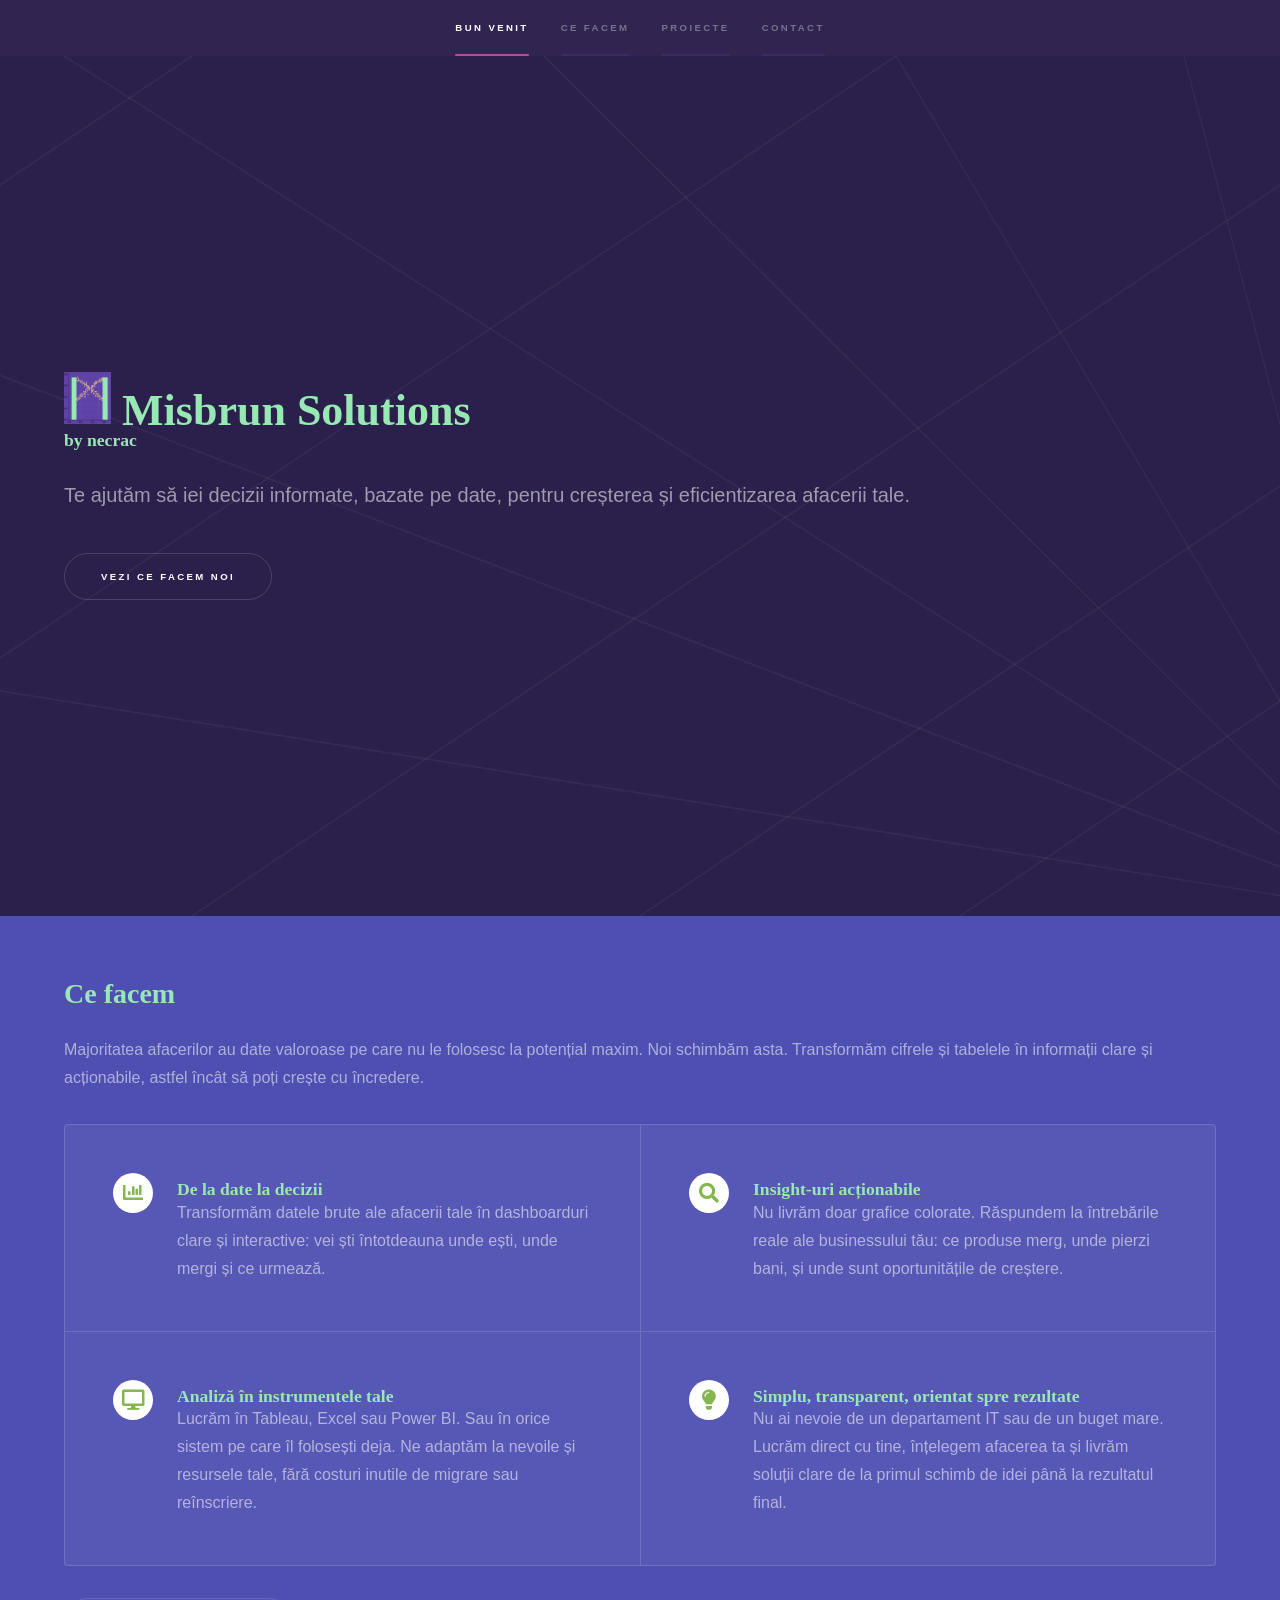
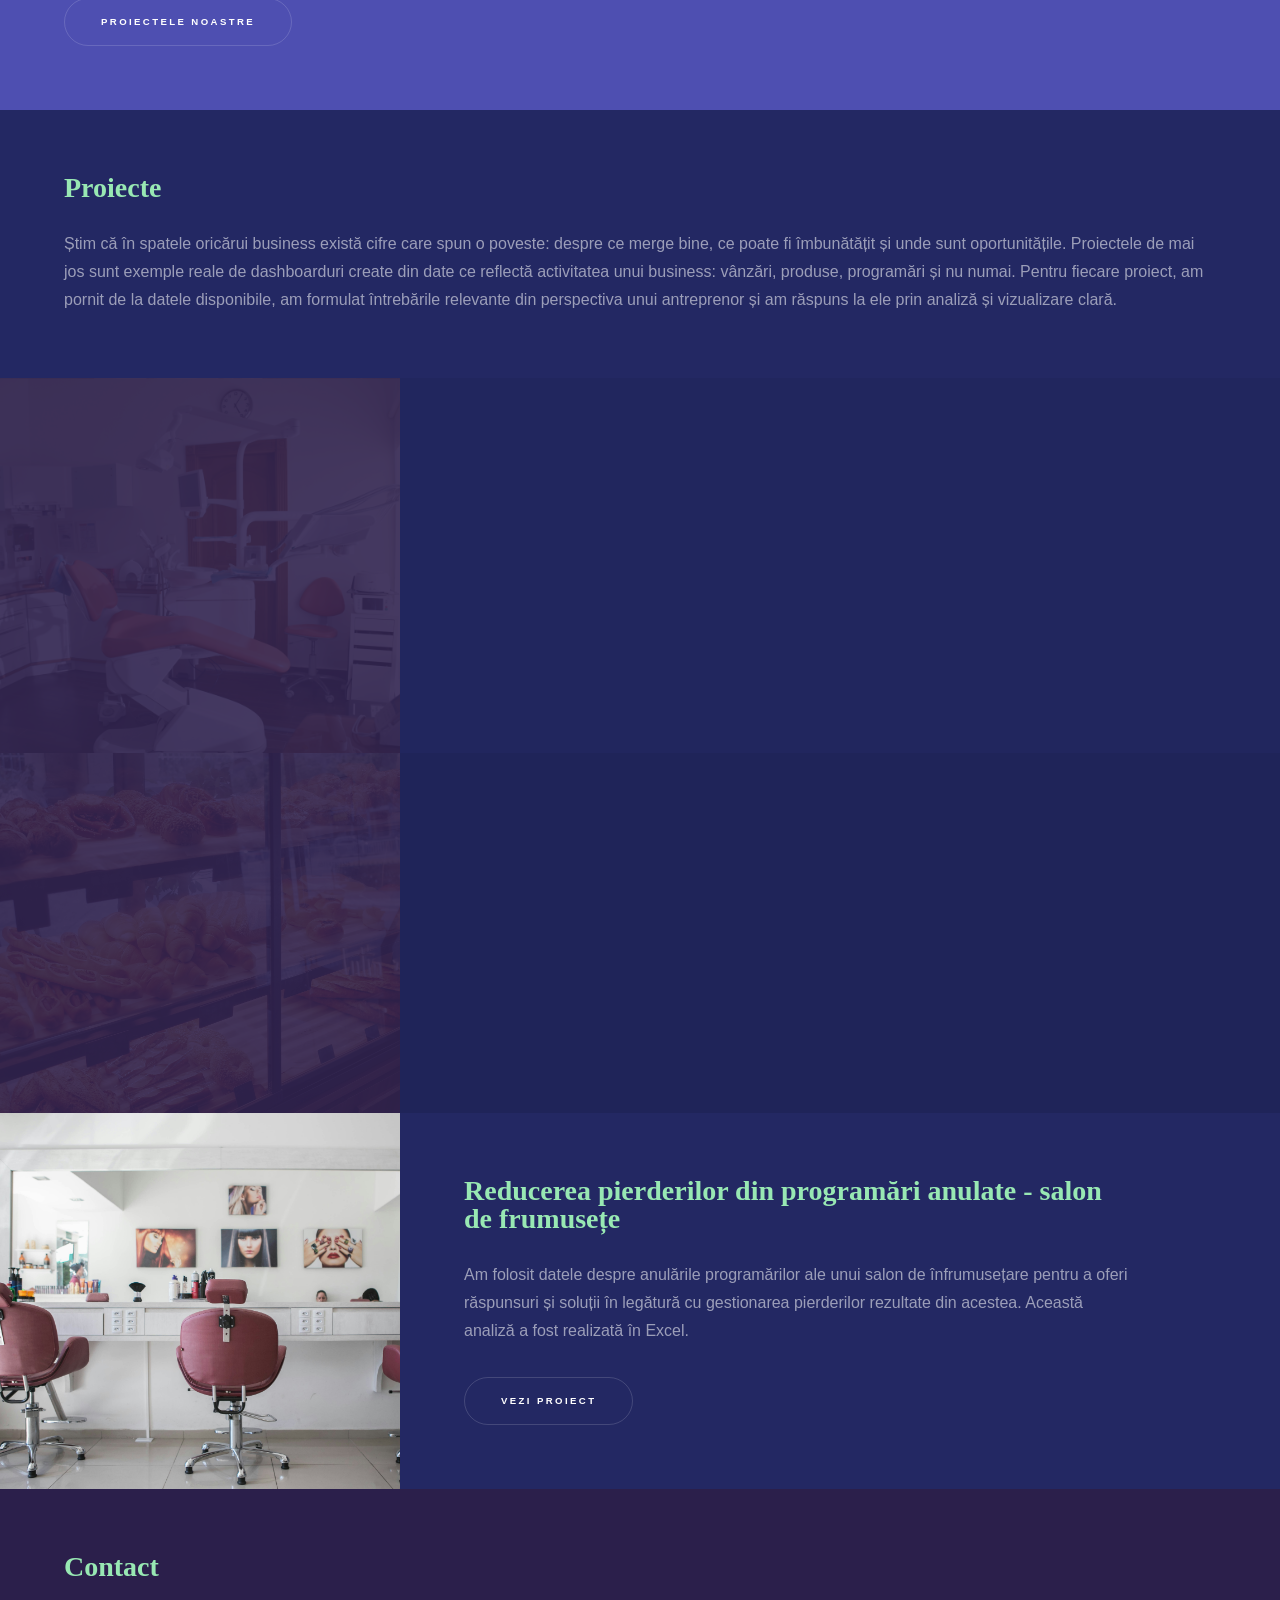
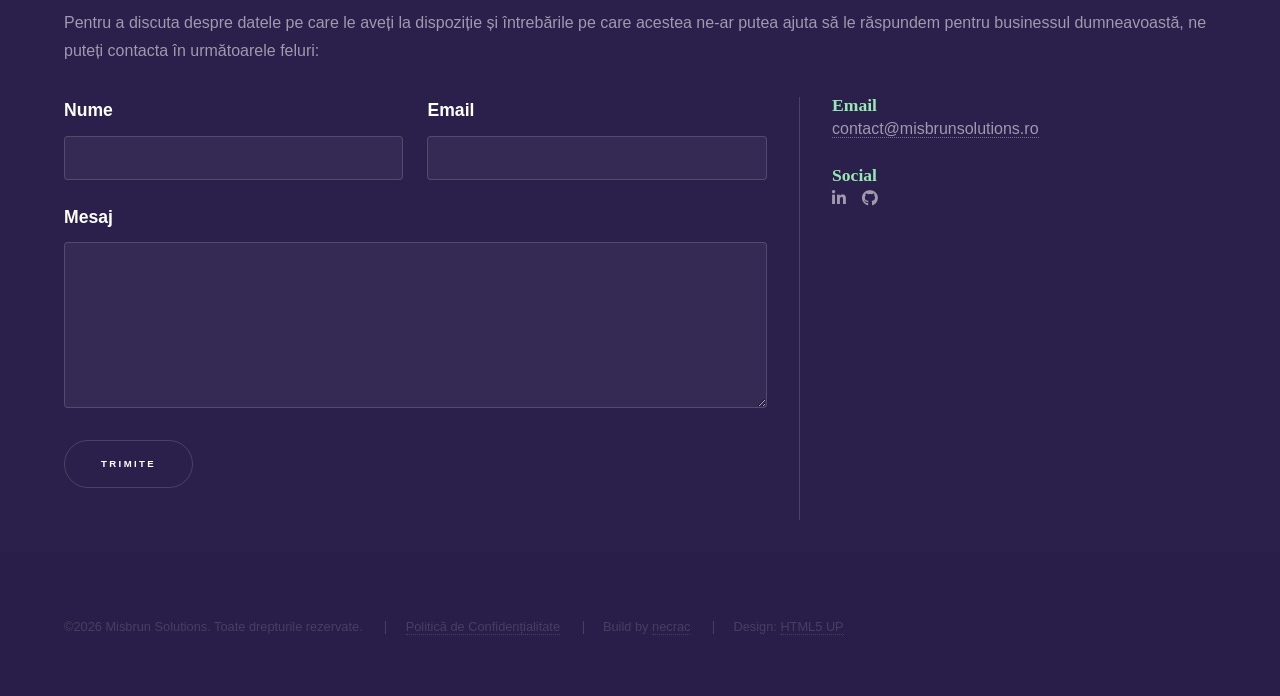
<file: index.html>
<!DOCTYPE html>
<!--
	Hyperspace by HTML5 UP
	html5up.net | @ajlkn
	Free for personal and commercial use under the CCA 3.0 license (html5up.net/license)
-->
<html>
  <head>
    <title>Misbrun Solutions</title>
    <meta charset="utf-8" />
    <meta
      name="viewport"
      content="width=device-width, initial-scale=1, user-scalable=no"
    />
    <link rel="stylesheet" href="assets/css/main.css" />
    <link rel="icon" type="image/x-icon" href="favicon.ico">
    <noscript
      ><link rel="stylesheet" href="assets/css/noscript.css"
    /></noscript>
  </head>
  <body class="is-preload">
    <!-- Sidebar -->
    <section id="sidebar">
      <div class="inner">
        <nav>
          <ul>
            <li><a href="#intro">Bun venit</a></li>
            <li><a href="#one">Ce facem</a></li>
            <li><a href="#two">Proiecte</a></li>
            <li><a href="#three">Contact</a></li>
          </ul>
        </nav>
      </div>
    </section>

    <!-- Wrapper -->
    <div id="wrapper">
      <!-- Intro -->
      <section id="intro" class="wrapper style1 fullscreen fade-up">
        <div class="inner">
          <h1><img src="images/misbrun.png" 
             alt="Misbrun Solutions Logo"
             style="height: 1.2em"> Misbrun Solutions</h1> 
          <h3>by necrac</h3>
          <br />
          <p>
            Te ajutăm să iei decizii informate, bazate pe date, pentru creșterea
            și eficientizarea afacerii tale.
          </p>
          <ul class="actions">
            <li><a href="#one" class="button scrolly">Vezi ce facem noi</a></li>
          </ul>
        </div>
      </section>

      <!-- One -->

      <section id="one" class="wrapper style3 fade-up">
        <div class="inner">
          <h2>Ce facem</h2>
          <br />
          <p>
            Majoritatea afacerilor au date valoroase pe care nu le folosesc la
            potențial maxim. Noi schimbăm asta. Transformăm cifrele și tabelele
            în informații clare și acționabile, astfel încât să poți crește cu
            încredere.
          </p>
          <div class="features">
            <section>
              <span class="icon solid major fa-chart-bar"></span>
              <h3>De la date la decizii</h3>
              <p>
                Transformăm datele brute ale afacerii tale în dashboarduri clare
                și interactive: vei ști întotdeauna unde ești, unde mergi și ce
                urmează.
              </p>
            </section>
            <section>
              <span class="icon solid major fa-search"></span>
              <h3>Insight-uri acționabile</h3>
              <p>
                Nu livrăm doar grafice colorate. Răspundem la întrebările reale
                ale businessului tău: ce produse merg, unde pierzi bani, și unde
                sunt oportunitățile de creștere.
              </p>
            </section>
            <section>
              <span class="icon solid major fa-desktop"></span>
              <h3>Analiză în instrumentele tale</h3>
              <p>
                Lucrăm în Tableau, Excel sau Power BI. Sau în orice sistem pe
                care îl folosești deja. Ne adaptăm la nevoile și resursele tale,
                fără costuri inutile de migrare sau reînscriere.
              </p>
            </section>
            <section>
              <span class="icon solid major fa-lightbulb"></span>
              <h3>Simplu, transparent, orientat spre rezultate</h3>
              <p>
                Nu ai nevoie de un departament IT sau de un buget mare. Lucrăm
                direct cu tine, înțelegem afacerea ta și livrăm soluții clare de
                la primul schimb de idei până la rezultatul final.
              </p>
            </section>
          </div>
          <ul class="actions">
            <li><a href="#two" class="button scrolly">Proiectele noastre</a></li>
          </ul>
        </div>
      </section>

      <!-- Two -->
      <section id="two" class="wrapper style2 spotlights">
        <div class="inner">
          <h2>Proiecte</h2>
          <br />
          <p>
            Știm că în spatele oricărui business există cifre care spun o
            poveste: despre ce merge bine, ce poate fi îmbunătățit și unde sunt
            oportunitățile. Proiectele de mai jos sunt exemple reale de
            dashboarduri create din date ce reflectă activitatea unui business:
            vânzări, produse, programări și nu numai. Pentru fiecare proiect, am
            pornit de la datele disponibile, am formulat întrebările relevante
            din perspectiva unui antreprenor și am răspuns la ele prin analiză
            și vizualizare clară.
          </p>
        </div>
        <section>
          <a href="clinica.html" class="image"
            ><img src="images/pic01.jpg" alt="" data-position="center center"
          /></a>
          <div class="content">
            <div class="inner">
              <a href="clinica.html"
                ><h2>
                  Gestionarea programărilor și absenteismul - clinică medicală
                </h2></a
              >
              <br />
              <p>
                În acest proiect am creat un dashboard pentru o clinică medicală
                în vederea gestionării absențelor pacienților și am evaluat
                eficiența reminderelor prin SMS. Un Dashboard în Tableau a fost
                creat pentru vizualizarea și filtrarea datelor.
              </p>
              <ul class="actions">
                <li><a href="clinica.html" class="button">Vezi proiect</a></li>
              </ul>
            </div>
          </div>
        </section>
        <section>
          <a href="patiserie.html" class="image"
            ><img src="images/pic02.jpg" alt="" data-position="top center"
          /></a>
          <div class="content">
            <div class="inner">
              <a href="patiserie.html"
                ><h2>
                  Analiză pe profitul livrărilor și a produselor - patiserie
                </h2></a
              >
              <br />
              <p>
                În acest proiect am folosit datele de vânzări ale unei patiserii
                coreene în vederea analizei profitului și a popularității
                produselor lor. Un dashboard în Tableau a fost creat pentru
                vizualizare și filtrare.
              </p>
              <ul class="actions">
                <li><a href="patiserie.html" class="button">Vezi proiect</a></li>
              </ul>
            </div>
          </div>
        </section>
        <section>
          <a href="salon.html" class="image"
            ><img src="images/pic03.jpg" alt="" data-position="25% 25%"
          /></a>
          <div class="content">
            <div class="inner">
              <a href="salon.html"
                ><h2>
                  Reducerea pierderilor din programări anulate - salon de
                  frumusețe
                </h2></a
              >
              <br />
              <p>
                Am folosit datele despre anulările programărilor ale unui salon
                de înfrumusețare pentru a oferi răspunsuri și soluții în
                legătură cu gestionarea pierderilor rezultate din acestea.
                Această analiză a fost realizată în Excel.
              </p>
              <ul class="actions">
                <li><a href="salon.html" class="button">Vezi proiect</a></li>
              </ul>
            </div>
          </div>
        </section>
      </section>

      <!-- Three -->
      <section id="three" class="wrapper style1 fade-up">
        <div class="inner">
          <h2>Contact</h2>
          <br />
          <p>
            Pentru a discuta despre datele pe care le aveți la dispoziție și
            întrebările pe care acestea ne-ar putea ajuta să le răspundem pentru
            businessul dumneavoastă, ne puteți contacta în următoarele feluri:
          </p>
          <div class="split style1">
            <section>
              <form method="post" action="https://formspree.io/f/mvzvaggv">
                <div class="fields">
                  <div class="field half">
                    <label for="name">Nume</label>
                    <input type="text" name="name" id="name" />
                  </div>
                  <div class="field half">
                    <label for="email">Email</label>
                    <input type="text" name="email" id="email" />
                  </div>
                  <div class="field">
                    <label for="message">Mesaj</label>
                    <textarea name="message" id="message" rows="5"></textarea>
                  </div>
                </div>
                <ul class="actions">
                  <li>
                    <a button type="submit" class="button submit">Trimite</a>
                  </li>
                </ul>
              </form>
            </section>
            <section>
              <ul class="contact">
                <li>
                  <h3>Email</h3>
                  <a href="mailto:contact@misbrunsolutions.ro"
                    >contact@misbrunsolutions.ro</a
                  >
                </li>
                <li>
                  <h3>Social</h3>
                  <ul class="icons">
                    <li>
                      <a
                        href="https://linkedin.com/in/necrac"
                        class="icon brands fa-linkedin-in" target="_blank" rel="noopener noreferrer"
                        ><span class="label">LinkedIn</span></a
                      >
                    </li>
                    <li>
                      <a
                        href="https://github.com/necrac"
                        class="icon brands fa-github" target="_blank" rel="noopener noreferrer"
                        ><span class="label">GitHub</span></a
                      >
                    </li>
                  </ul>
                </li>
              </ul>
            </section>
          </div>
        </div>
      </section>
    </div>

    <!-- Footer -->
    <footer id="footer" class="wrapper style1-alt">
      <div class="inner">
        <ul class="menu">
          <li>&copy;2026 Misbrun Solutions. Toate drepturile rezervate.</li>
          <li><a href="privacy.html">Politică de Confidențialitate</a></li>
          <li>Build by <a href="https://linkedin.com/in/necrac" target="_blank" rel="noopener noreferrer">necrac</a></li>
          <li>Design: <a href="https://html5up.net" target="_blank" rel="noopener noreferrer">HTML5 UP</a></li>
        </ul>
      </div>
    </footer>

    <!-- Scripts -->
    <script src="assets/js/jquery.min.js"></script>
    <script src="assets/js/jquery.scrollex.min.js"></script>
    <script src="assets/js/jquery.scrolly.min.js"></script>
    <script src="assets/js/browser.min.js"></script>
    <script src="assets/js/breakpoints.min.js"></script>
    <script src="assets/js/util.js"></script>
    <script src="assets/js/main.js"></script>
  </body>
</html>
</file>
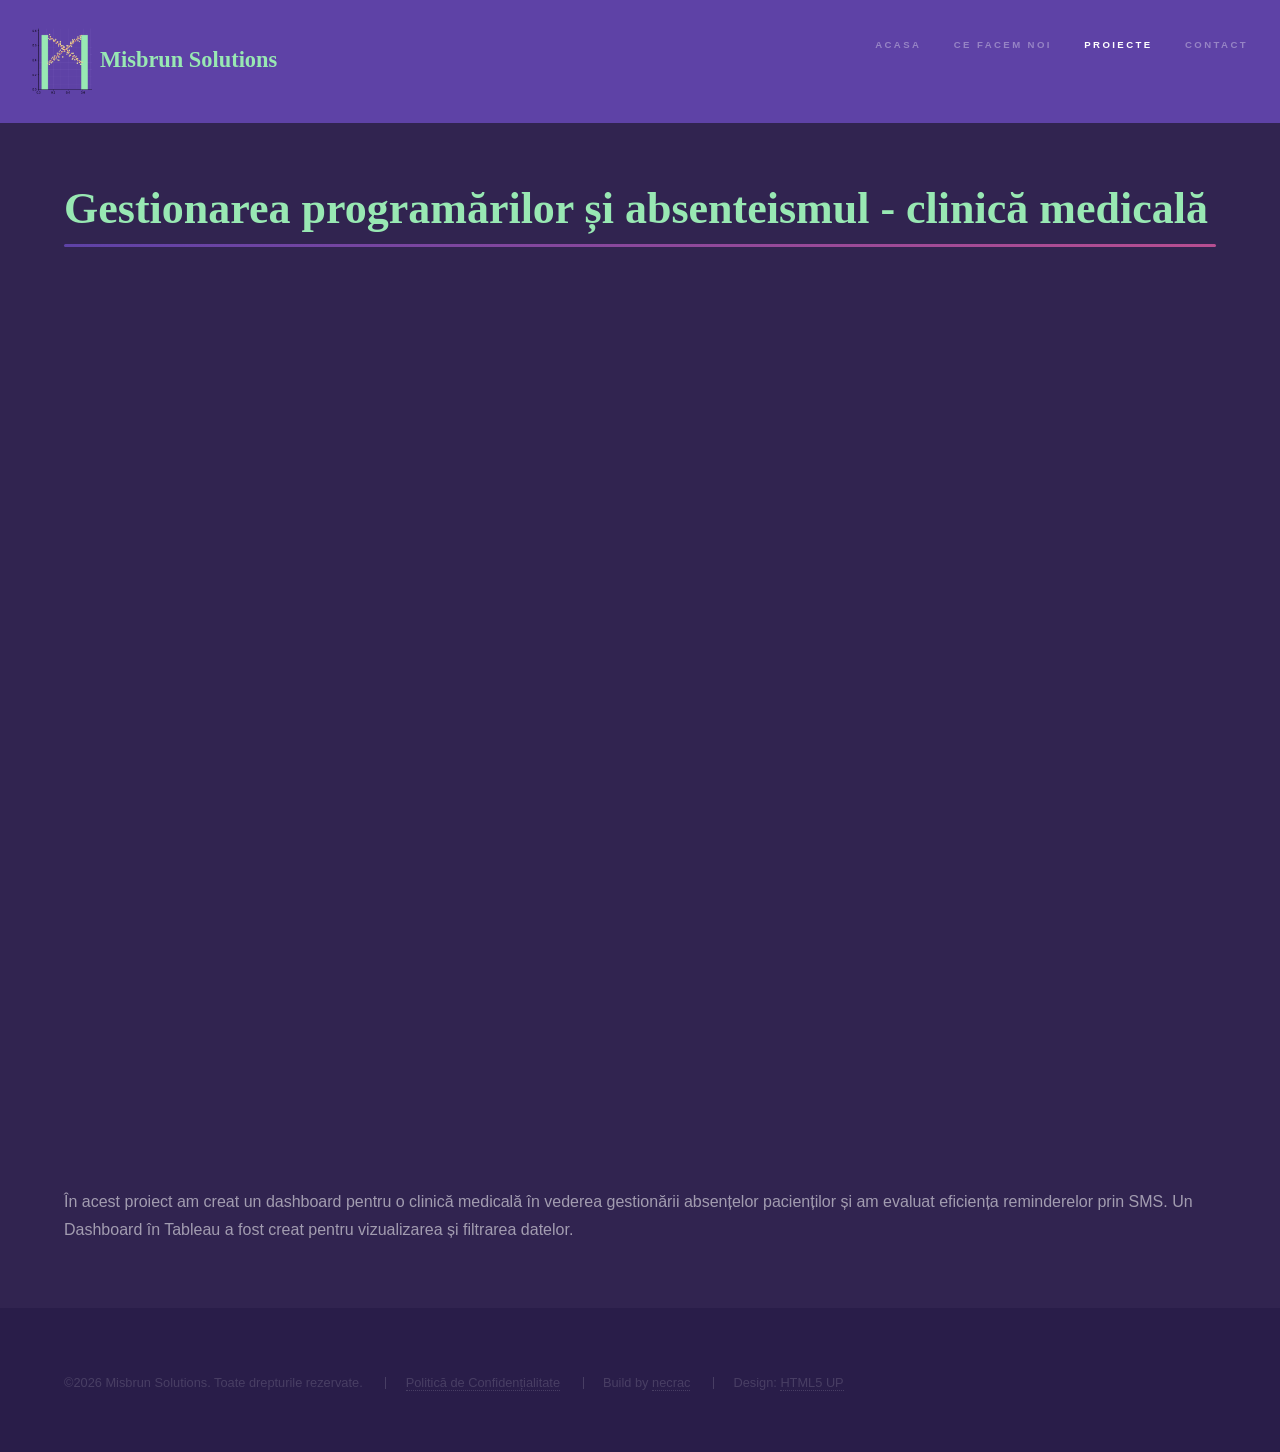
<file: clinica.html>
<!doctype html>
<!--
	Hyperspace by HTML5 UP
	html5up.net | @ajlkn
	Free for personal and commercial use under the CCA 3.0 license (html5up.net/license)
-->
<html>
  <head>
    <title>Proiect - Clinica</title>
    <meta charset="utf-8" />
    <meta
      name="viewport"
      content="width=device-width, initial-scale=1, user-scalable=no"
    />
    <link rel="stylesheet" href="assets/css/main.css" />
    <link rel="icon" type="image/x-icon" href="favicon.ico">
    <noscript
      ><link rel="stylesheet" href="assets/css/noscript.css"
    /></noscript>
  </head>
  <body class="is-preload">
    <!-- Header -->
    <header id="header">
          <a href="index.html" class="title"> <img src="images/misbrun.png" 
             alt="Misbrun Solutions Logo"
             style="height: 3em; vertical-align: middle; margin-right: 8px;">Misbrun Solutions</a>
      <nav>
        <ul>
          <li><a href="index.html">Acasa</a></li>
          <li><a href="index.html#one">Ce facem noi</a></li>
          <li><a href="index.html#two" class="active">Proiecte</a></li>
          <li><a href="index.html#three">Contact</a></li>
        </ul>
      </nav>
    </header>

    <!-- Wrapper -->
    <div id="wrapper">
      <!-- Main -->
      <section id="main" class="wrapper">
        <div class="inner">
          <h1 class="major">
            Gestionarea programărilor și absenteismul - clinică medicală
          </h1>
          <span class="image fit">
            <iframe
              width="1200"
              height="900"
              frameborder="0"
              src="https://public.tableau.com/views/ClinicaAbsent/Story1?:showVizHome=no&:embed=true&:toolbar=yes&:animate_transition=yes&:display_count=yes&:language=en-US"
              allowfullscreen
            ></iframe>
          </span>
          <p>
            În acest proiect am creat un dashboard pentru o clinică medicală în
            vederea gestionării absențelor pacienților și am evaluat eficiența
            reminderelor prin SMS. Un Dashboard în Tableau a fost creat pentru
            vizualizarea și filtrarea datelor.
          </p>
        </div>
      </section>
    </div>

    <!-- Footer -->
    <footer id="footer" class="wrapper style1-alt">
      <div class="inner">
        <ul class="menu">
          <li>&copy;2026 Misbrun Solutions. Toate drepturile rezervate.</li>
          <li><a href="privacy.html">Politică de Confidențialitate</a></li>
          <li>Build by <a href="https://linkedin.com/in/necrac" target="_blank" rel="noopener noreferrer">necrac</a></li>
          <li>Design: <a href="https://html5up.net" target="_blank" rel="noopener noreferrer">HTML5 UP</a></li>
        </ul>
      </div>
    </footer>

    <!-- Scripts -->
    <script src="assets/js/jquery.min.js"></script>
    <script src="assets/js/jquery.scrollex.min.js"></script>
    <script src="assets/js/jquery.scrolly.min.js"></script>
    <script src="assets/js/browser.min.js"></script>
    <script src="assets/js/breakpoints.min.js"></script>
    <script src="assets/js/util.js"></script>
    <script src="assets/js/main.js"></script>
  </body>
</html>
</file>
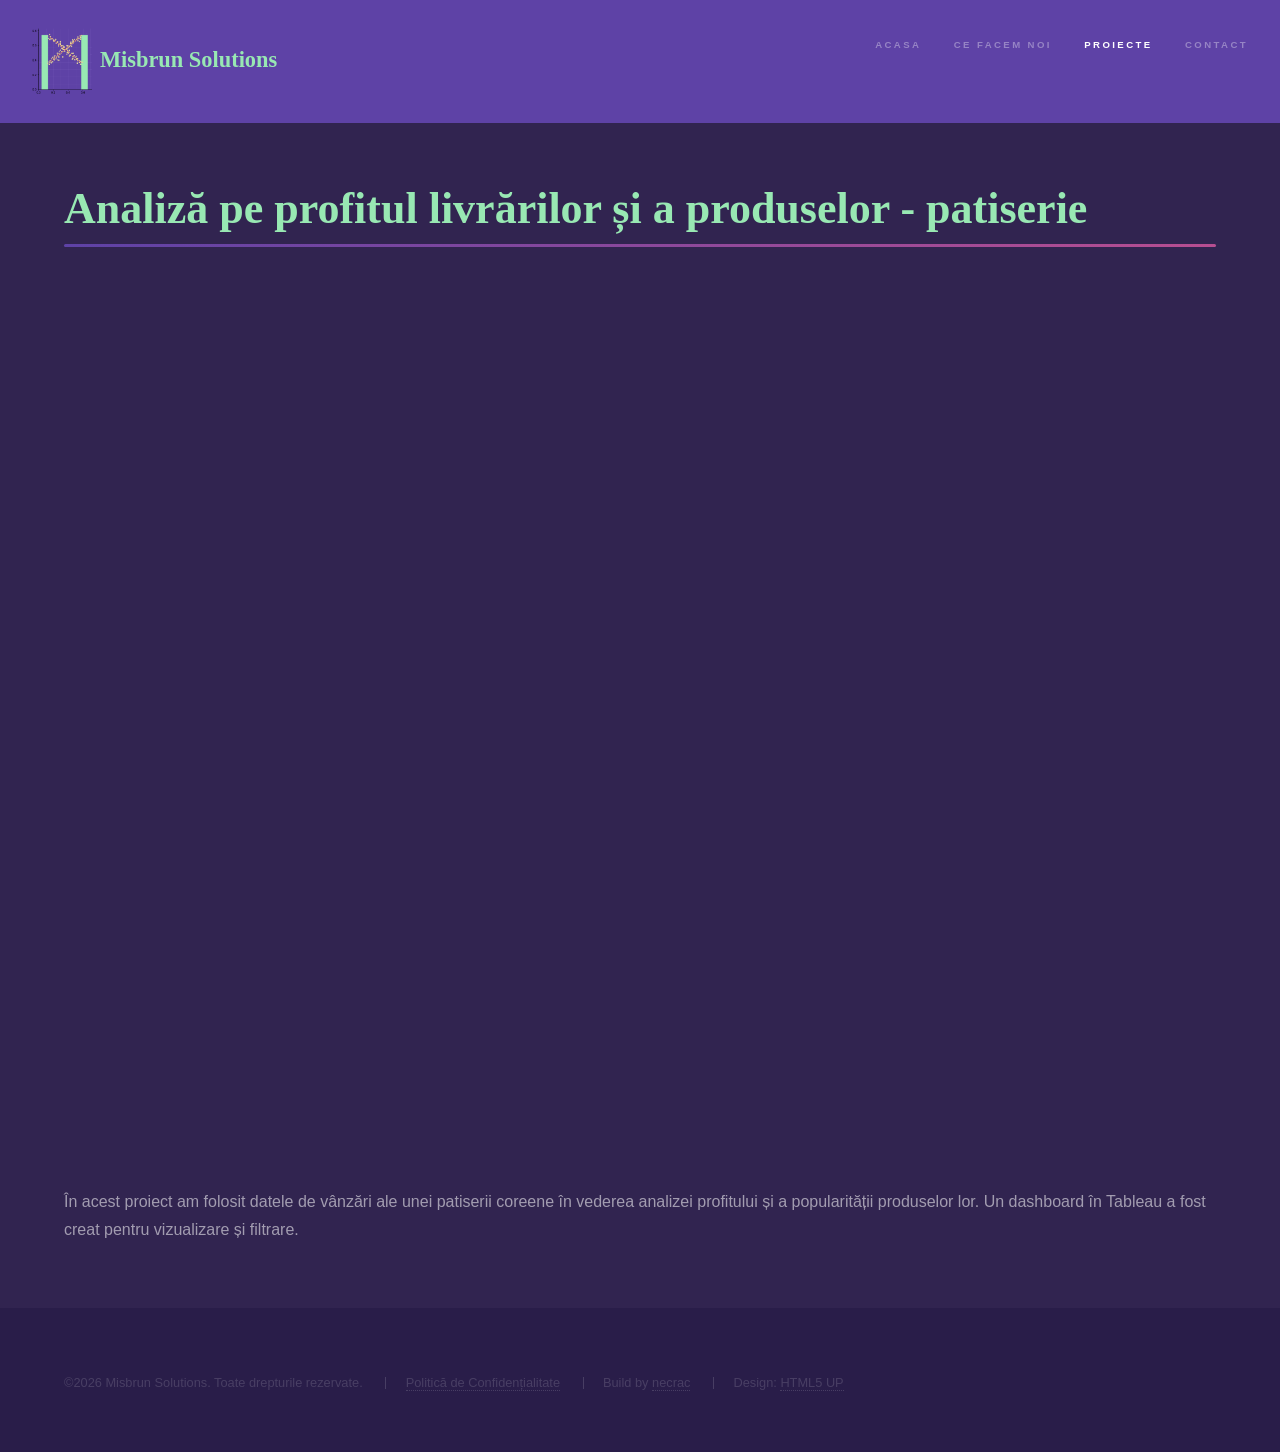
<file: patiserie.html>
<!doctype html>
<!--
	Hyperspace by HTML5 UP
	html5up.net | @ajlkn
	Free for personal and commercial use under the CCA 3.0 license (html5up.net/license)
-->
<html>
  <head>
    <title>Proiecte - patiserie</title>
    <meta charset="utf-8" />
    <meta
      name="viewport"
      content="width=device-width, initial-scale=1, user-scalable=no"
    />
    <link rel="stylesheet" href="assets/css/main.css" />
    <link rel="icon" type="image/x-icon" href="favicon.ico">
    <noscript
      ><link rel="stylesheet" href="assets/css/noscript.css"
    /></noscript>
  </head>
  <body class="is-preload">
    <!-- Header -->
    <header id="header">
      <a href="index.html" class="title"> <img src="images/misbrun.png" 
             alt="Misbrun Solutions Logo"
             style="height: 3em; vertical-align: middle; margin-right: 8px;">Misbrun Solutions</a>
      <nav>
        <ul>
          <li><a href="index.html">Acasa</a></li>
          <li><a href="index.html#one">Ce facem noi</a></li>
          <li><a href="index.html#two" class="active">Proiecte</a></li>
          <li><a href="index.html#three">Contact</a></li>
        </ul>
      </nav>
    </header>

    <!-- Wrapper -->
    <div id="wrapper">
      <!-- Main -->
      <section id="main" class="wrapper">
        <div class="inner">
          <h1 class="major">
            Analiză pe profitul livrărilor și a produselor - patiserie
          </h1>
          <span class="image fit">
            <iframe
              width="1200"
              height="900"
              frameborder="0"
              src="https://public.tableau.com/views/Bakery_17747896385250/Angbutterbakery?:showVizHome=no&:embed=true&:toolbar=yes&:animate_transition=yes&:display_count=yes&:language=en-US"
              allowfullscreen
            ></iframe>
          </span>
          <p>
            În acest proiect am folosit datele de vânzări ale unei patiserii
            coreene în vederea analizei profitului și a popularității produselor
            lor. Un dashboard în Tableau a fost creat pentru vizualizare și
            filtrare.
          </p>
        </div>
      </section>
    </div>

    <!-- Footer -->
    <footer id="footer" class="wrapper style1-alt">
      <div class="inner">
        <ul class="menu">
          <li>&copy;2026 Misbrun Solutions. Toate drepturile rezervate.</li>
          <li><a href="privacy.html">Politică de Confidențialitate</a></li>
          <li>Build by <a href="https://linkedin.com/in/necrac" target="_blank" rel="noopener noreferrer">necrac</a></li>
          <li>Design: <a href="https://html5up.net" target="_blank" rel="noopener noreferrer">HTML5 UP</a></li>
        </ul>
      </div>
    </footer>

    <!-- Scripts -->
    <script src="assets/js/jquery.min.js"></script>
    <script src="assets/js/jquery.scrollex.min.js"></script>
    <script src="assets/js/jquery.scrolly.min.js"></script>
    <script src="assets/js/browser.min.js"></script>
    <script src="assets/js/breakpoints.min.js"></script>
    <script src="assets/js/util.js"></script>
    <script src="assets/js/main.js"></script>
  </body>
</html>
</file>
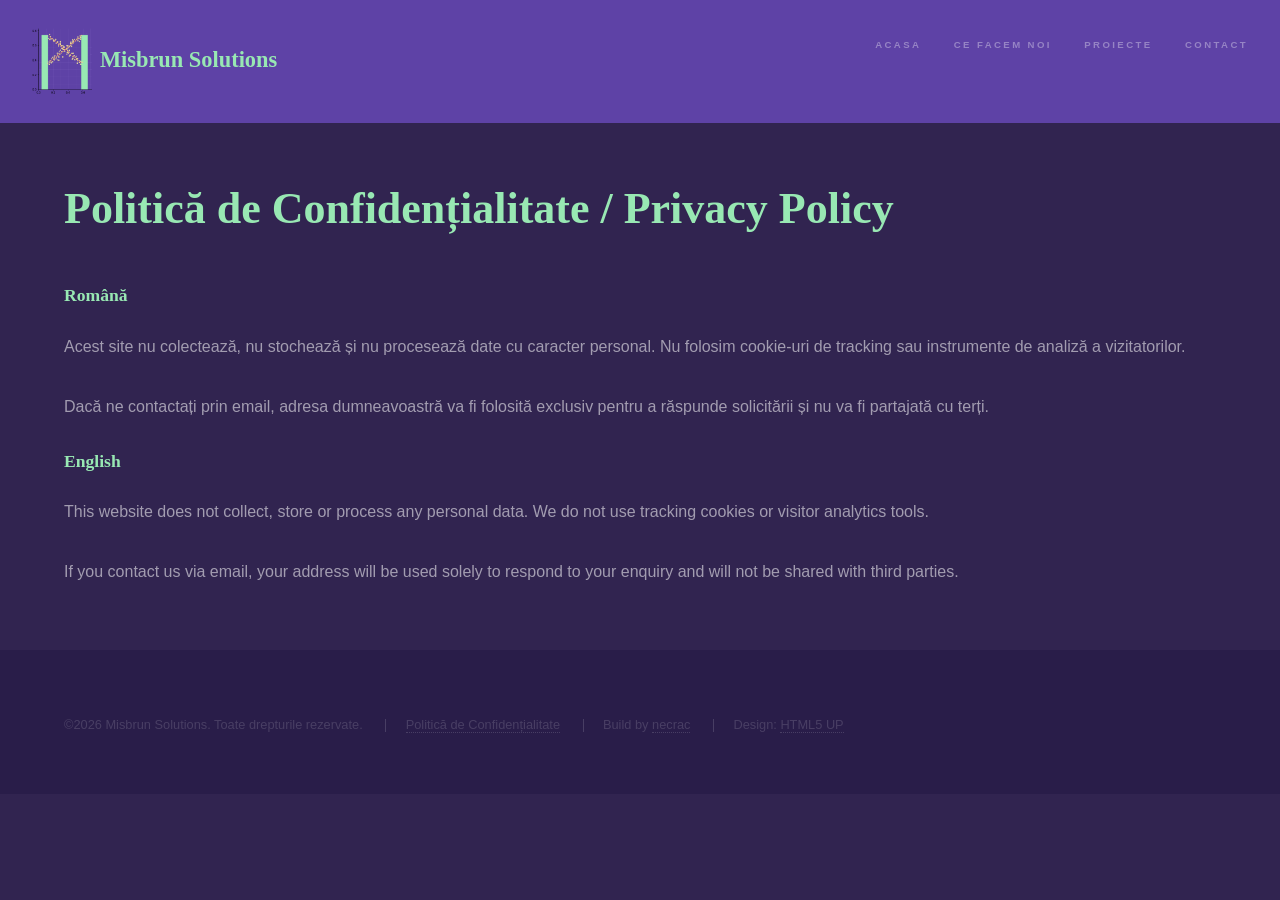
<file: privacy.html>
<!doctype html>
<!--
	Hyperspace by HTML5 UP
	html5up.net | @ajlkn
	Free for personal and commercial use under the CCA 3.0 license (html5up.net/license)
-->
<html>
  <head>
    <title>Privacy policy</title>
    <meta charset="utf-8" />
    <meta
      name="viewport"
      content="width=device-width, initial-scale=1, user-scalable=no"
    />
    <link rel="stylesheet" href="assets/css/main.css" />
    <link rel="icon" type="image/x-icon" href="favicon.ico">
    <noscript
      ><link rel="stylesheet" href="assets/css/noscript.css"
    /></noscript>
  </head>
  <body class="is-preload">
    <!-- Header -->
    <header id="header">
       <a href="index.html" class="title"> <img src="images/misbrun.png" 
             alt="Misbrun Solutions Logo"
             style="height: 3em; vertical-align: middle; margin-right: 8px;">Misbrun Solutions</a>
      <nav>
        <ul>
          <li><a href="index.html">Acasa</a></li>
          <li><a href="index.html#one">Ce facem noi</a></li>
          <li><a href="index.html#two">Proiecte</a></li>
          <li><a href="index.html#three">Contact</a></li>
        </ul>
      </nav>
    </header>

    <!-- Wrapper -->
    <div id="wrapper">
      <!-- Main -->
      <section id="main" class="wrapper">
        <div class="inner">
          <h1>Politică de Confidențialitate / Privacy Policy</h1>
          <br />
          <br />

          <h3>Română</h3>
          <br />
          <p>
            Acest site nu colectează, nu stochează și nu procesează date cu
            caracter personal. Nu folosim cookie-uri de tracking sau instrumente
            de analiză a vizitatorilor.
          </p>
          <p>
            Dacă ne contactați prin email, adresa dumneavoastră va fi folosită
            exclusiv pentru a răspunde solicitării și nu va fi partajată cu
            terți.
          </p>

          <h3>English</h3>
          <br />
          <p>
            This website does not collect, store or process any personal data.
            We do not use tracking cookies or visitor analytics tools.
          </p>

          <p>
            If you contact us via email, your address will be used solely to
            respond to your enquiry and will not be shared with third parties.
          </p>
        </div>
      </section>
    </div>

    <!-- Footer -->
    <footer id="footer" class="wrapper style1-alt">
      <div class="inner">
        <ul class="menu">
          <li>&copy;2026 Misbrun Solutions. Toate drepturile rezervate.</li>
          <li><a href="privacy.html">Politică de Confidențialitate</a></li>
          <li>Build by <a href="https://linkedin.com/in/necrac" target="_blank" rel="noopener noreferrer">necrac</a></li>
          <li>Design: <a href="https://html5up.net" target="_blank" rel="noopener noreferrer">HTML5 UP</a></li>
        </ul>
      </div>
    </footer>

    <!-- Scripts -->
    <script src="assets/js/jquery.min.js"></script>
    <script src="assets/js/jquery.scrollex.min.js"></script>
    <script src="assets/js/jquery.scrolly.min.js"></script>
    <script src="assets/js/browser.min.js"></script>
    <script src="assets/js/breakpoints.min.js"></script>
    <script src="assets/js/util.js"></script>
    <script src="assets/js/main.js"></script>
  </body>
</html>
</file>
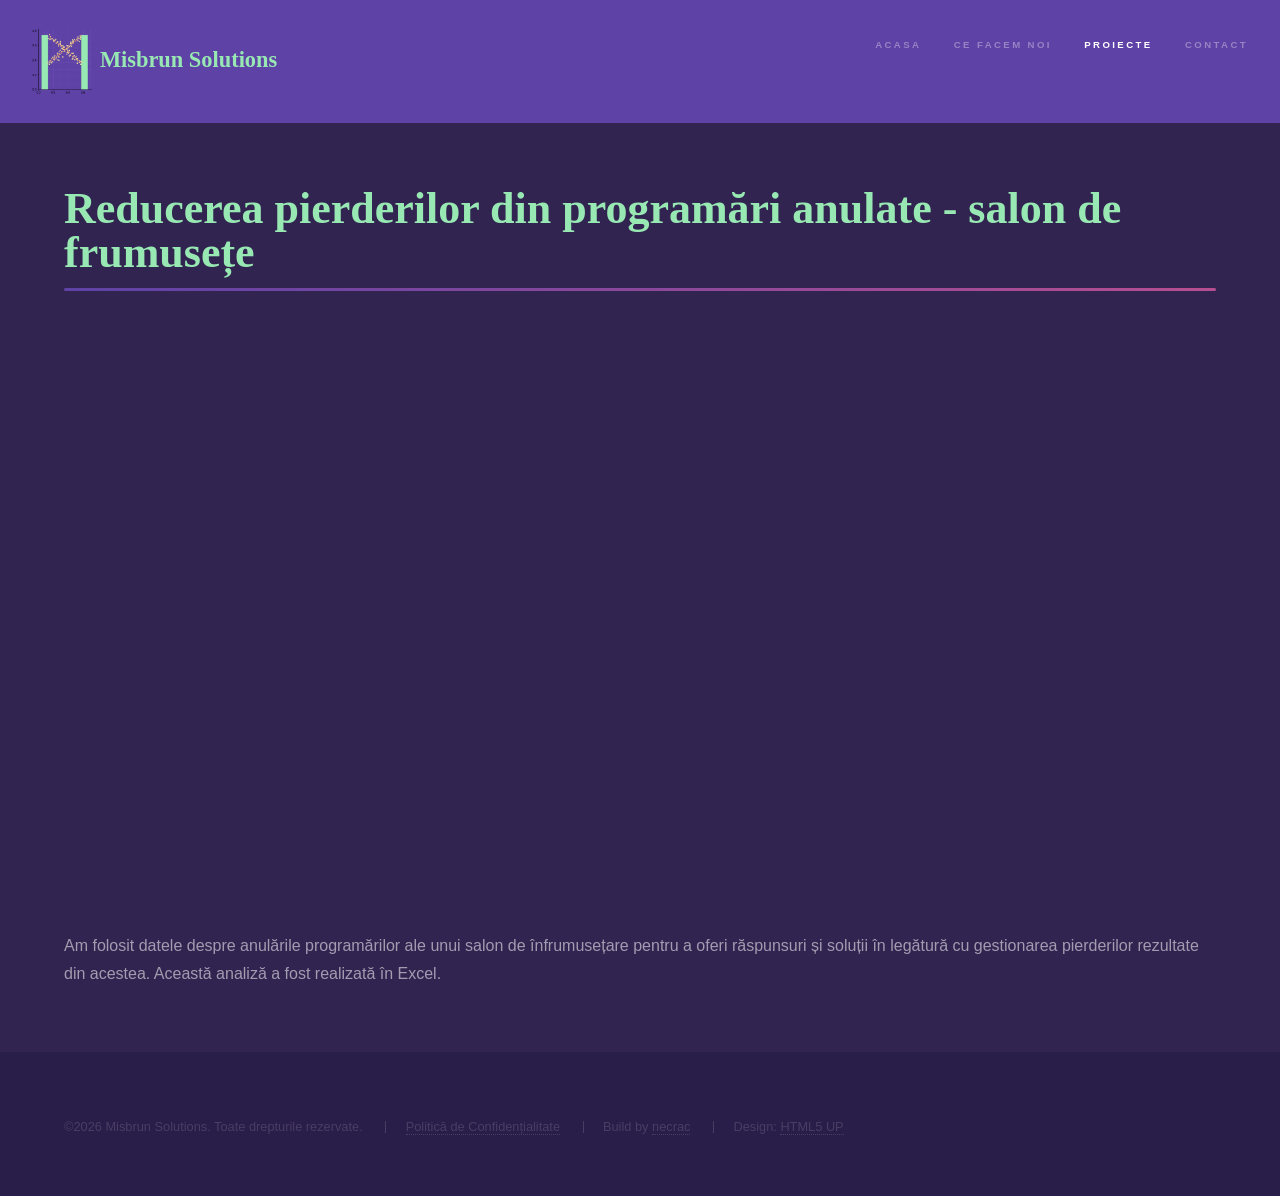
<file: salon.html>
<!DOCTYPE html>
<!--
	Hyperspace by HTML5 UP
	html5up.net | @ajlkn
	Free for personal and commercial use under the CCA 3.0 license (html5up.net/license)
-->
<html>
  <head>
    <title>Proiecte - salon</title>
    <meta charset="utf-8" />
    <meta
      name="viewport"
      content="width=device-width, initial-scale=1, user-scalable=no"
    />
    <link rel="stylesheet" href="assets/css/main.css" />
    <link rel="icon" type="image/x-icon" href="favicon.ico">
    <noscript
      ><link rel="stylesheet" href="assets/css/noscript.css"
    /></noscript>
  </head>
  <body class="is-preload">
    <!-- Header -->
    <header id="header">
       <a href="index.html" class="title"> <img src="images/misbrun.png" 
             alt="Misbrun Solutions Logo"
             style="height: 3em; vertical-align: middle; margin-right: 8px;">Misbrun Solutions</a>
      <nav>
        <ul>
          <li><a href="index.html">Acasa</a></li>
          <li><a href="index.html#one">Ce facem noi</a></li>
          <li><a href="index.html#two" class="active">Proiecte</a></li>
          <li><a href="index.html#three">Contact</a></li>
        </ul>
      </nav>
    </header>

    <!-- Wrapper -->
    <div id="wrapper">
      <!-- Main -->
      <section id="main" class="wrapper">
        <div class="inner">
          <h1 class="major">
            Reducerea pierderilor din programări anulate - salon de frumusețe
          </h1>
          <span class="image fit">
            <iframe
              width="1200"
              height="600"
              frameborder="0"
              scrolling="no"
              src="https://1drv.ms/x/c/0C7E25C8D6EA9758/IQRGW5bGEfN4QLP8HMrhRbK_AXcVhlKKU42e9H1gEAE2KeA?em=2&ActiveCell='Tabele%20si%20grafice'!A4&wdHideGridlines=True&wdHideHeaders=True&wdDownloadButton=True&wdInConfigurator=True&wdInConfigurator=True&edaebf=rslc0"
            ></iframe>
          </span>
          <p>
            Am folosit datele despre anulările programărilor ale unui salon de
            înfrumusețare pentru a oferi răspunsuri și soluții în legătură cu
            gestionarea pierderilor rezultate din acestea. Această analiză a
            fost realizată în Excel.
          </p>
        </div>
      </section>
    </div>

    <!-- Footer -->
    <footer id="footer" class="wrapper style1-alt">
      <div class="inner">
        <ul class="menu">
          <li>&copy;2026 Misbrun Solutions. Toate drepturile rezervate.</li>
          <li><a href="privacy.html">Politică de Confidențialitate</a></li>
          <li>Build by <a href="https://linkedin.com/in/necrac" target="_blank" rel="noopener noreferrer">necrac</a></li>
          <li>Design: <a href="https://html5up.net" target="_blank" rel="noopener noreferrer">HTML5 UP</a></li>
        </ul>
      </div>
    </footer>

    <!-- Scripts -->
    <script src="assets/js/jquery.min.js"></script>
    <script src="assets/js/jquery.scrollex.min.js"></script>
    <script src="assets/js/jquery.scrolly.min.js"></script>
    <script src="assets/js/browser.min.js"></script>
    <script src="assets/js/breakpoints.min.js"></script>
    <script src="assets/js/util.js"></script>
    <script src="assets/js/main.js"></script>
  </body>
</html>
</file>
<file: assets/css/noscript.css>
/*
	Hyperspace by HTML5 UP
	html5up.net | @ajlkn
	Free for personal and commercial use under the CCA 3.0 license (html5up.net/license)
*/

/* Spotlights */

	.spotlights > section > .image:before {
		opacity: 0 !important;
	}

	.spotlights > section > .content > .inner {
		-moz-transform: none !important;
		-webkit-transform: none !important;
		-ms-transform: none !important;
		transform: none !important;
		opacity: 1 !important;
	}

/* Wrapper */

	.wrapper > .inner {
		opacity: 1 !important;
		-moz-transform: none !important;
		-webkit-transform: none !important;
		-ms-transform: none !important;
		transform: none !important;
	}

/* Sidebar */

	#sidebar > .inner {
		opacity: 1 !important;
	}

	#sidebar nav > ul > li {
		-moz-transform: none !important;
		-webkit-transform: none !important;
		-ms-transform: none !important;
		transform: none !important;
		opacity: 1 !important;
	}
</file>
<file: assets/css/main.css>
@import url(fontawesome-all.min.css);

/*
	Hyperspace by HTML5 UP
	html5up.net | @ajlkn
	Free for personal and commercial use under the CCA 3.0 license (html5up.net/license)
*/

html, body, div, span, applet, object,
iframe, h1, h2, h3, h4, h5, h6, p, blockquote,
pre, a, abbr, acronym, address, big, cite,
code, del, dfn, em, img, ins, kbd, q, s, samp,
small, strike, strong, sub, sup, tt, var, b,
u, i, center, dl, dt, dd, ol, ul, li, fieldset,
form, label, legend, table, caption, tbody,
tfoot, thead, tr, th, td, article, aside,
canvas, details, embed, figure, figcaption,
footer, header, hgroup, menu, nav, output, ruby,
section, summary, time, mark, audio, video {
	margin: 0;
	padding: 0;
	border: 0;
	font-size: 100%;
	font: inherit;
	vertical-align: baseline;}

article, aside, details, figcaption, figure,
footer, header, hgroup, menu, nav, section {
	display: block;}

body {
	line-height: 1;
}

ol, ul {
	list-style: none;
}

blockquote, q {
	quotes: none;
}

	blockquote:before, blockquote:after, q:before, q:after {
		content: '';
		content: none;
	}

table {
	border-collapse: collapse;
	border-spacing: 0;
}

body {
	-webkit-text-size-adjust: none;
}

mark {
	background-color: transparent;
	color: inherit;
}

input::-moz-focus-inner {
	border: 0;
	padding: 0;
}

input, select, textarea {
	-moz-appearance: none;
	-webkit-appearance: none;
	-ms-appearance: none;
	appearance: none;
}

/* Basic */

	@-ms-viewport {
		width: device-width;
	}

	body {
		-ms-overflow-style: scrollbar;
	}

	@media screen and (max-width: 480px) {

		html, body {
			min-width: 320px;
		}

	}

	html {
		box-sizing: border-box;
	}

	*, *:before, *:after {
		box-sizing: inherit;
	}

	body {
		background: #312450;
	}

		body.is-preload *, body.is-preload *:before, body.is-preload *:after {
			-moz-animation: none !important;
			-webkit-animation: none !important;
			-ms-animation: none !important;
			animation: none !important;
			-moz-transition: none !important;
			-webkit-transition: none !important;
			-ms-transition: none !important;
			transition: none !important;
		}

/* Type */

	body, input, select, textarea {
		color: rgba(255, 255, 255, 0.55);
		font-family: Arial, Helvetica, sans-serif;
		font-size: 16.5pt;
		font-weight: normal;
		line-height: 1.75;
	}

		@media screen and (max-width: 1680px) {

			body, input, select, textarea {
				font-size: 13pt;
			}

		}

		@media screen and (max-width: 1280px) {

			body, input, select, textarea {
				font-size: 12pt;
			}

		}

		@media screen and (max-width: 360px) {

			body, input, select, textarea {
				font-size: 11pt;
			}

		}

	a {
		-moz-transition: color 0.2s ease, border-bottom-color 0.2s ease;
		-webkit-transition: color 0.2s ease, border-bottom-color 0.2s ease;
		-ms-transition: color 0.2s ease, border-bottom-color 0.2s ease;
		transition: color 0.2s ease, border-bottom-color 0.2s ease;
		border-bottom: dotted 1px rgba(255, 255, 255, 0.35);
		color: inherit;
		text-decoration: none;
	}

		a:hover {
			border-bottom-color: transparent;
			color: #ffffff;
		}

	strong, b {
		color: #ffffff;
		font-weight: bold;
	}

	em, i {
		font-style: italic;
	}

	p {
		margin: 0 0 2em 0;
	}

	h1, h2, h3, h4, h5, h6 {
		color: #98e8b3;
		font-family: Georgia, 'Times New Roman', Times, serif;
		font-weight: bold;
		line-height: 1;
		margin: 0 0 0 0;
	}

		h1 a, h2 a, h3 a, h4 a, h5 a, h6 a {
			color: inherit;
			text-decoration: none;
		}

	h1 {
		font-size: 2.75em;
	}

		h1.major {
			margin: 0 0 0 0;
			position: relative;
			padding-bottom: 0.35em;
		}

			h1.major:after {
				background-image: -moz-linear-gradient(to right, #5e42a6, #b74e91);
				background-image: -webkit-linear-gradient(to right, #5e42a6, #b74e91);
				background-image: -ms-linear-gradient(to right, #5e42a6, #b74e91);
				background-image: linear-gradient(to right, #5e42a6, #b74e91);
				-moz-transition: max-width 0.2s ease;
				-webkit-transition: max-width 0.2s ease;
				-ms-transition: max-width 0.2s ease;
				transition: max-width 0.2s ease;
				border-radius: 0.2em;
				bottom: 0;
				content: '';
				height: 0.05em;
				position: absolute;
				right: 0;
				width: 100%;
			}

	h2 {
		font-size: 1.75em;
	}

	h3 {
		font-size: 1.1em;
	}

	h4 {
		font-size: 1em;
	}

	h5 {
		font-size: 0.8em;
	}

	h6 {
		font-size: 0.6em;
	}

	@media screen and (max-width: 736px) {

		h1 {
			font-size: 2em;
		}

		h2 {
			font-size: 1.25em;
		}

		h3 {
			font-size: 1em;
		}

		h4 {
			font-size: 0.8em;
		}

		h5 {
			font-size: 0.6em;
		}

		h6 {
			font-size: 0.6em;
		}

	}

	sub {
		font-size: 0.8em;
		position: relative;
		top: 0.5em;
	}

	sup {
		font-size: 0.8em;
		position: relative;
		top: -0.5em;
	}

	blockquote {
		border-left: solid 4px rgba(255, 255, 255, 0.15);
		font-style: italic;
		margin: 0 0 2em 0;
		padding: 0.5em 0 0.5em 2em;
	}

	code {
		background: rgba(255, 255, 255, 0.05);
		border-radius: 0.25em;
		border: solid 1px rgba(255, 255, 255, 0.15);
		font-family: "Courier New", monospace;
		font-size: 0.9em;
		margin: 0 0.25em;
		padding: 0.25em 0.65em;
	}

	pre {
		-webkit-overflow-scrolling: touch;
		font-family: "Courier New", monospace;
		font-size: 0.9em;
		margin: 0 0 2em 0;
	}

		pre code {
			display: block;
			line-height: 1.75em;
			padding: 1em 1.5em;
			overflow-x: auto;
		}

	hr {
		border: 0;
		border-bottom: solid 1px rgba(255, 255, 255, 0.15);
		margin: 2em 0;
	}

		hr.major {
			margin: 3em 0;
		}

	.align-left {
		text-align: left;
	}

	.align-center {
		text-align: center;
	}

	.align-right {
		text-align: right;
	}

/* Row */

	.row {
		display: flex;
		flex-wrap: wrap;
		box-sizing: border-box;
		align-items: stretch;
	}

		.row > * {
			box-sizing: border-box;
		}

		.row.gtr-uniform > * > :last-child {
			margin-bottom: 0;
		}

		.row.aln-left {
			justify-content: flex-start;
		}

		.row.aln-center {
			justify-content: center;
		}

		.row.aln-right {
			justify-content: flex-end;
		}

		.row.aln-top {
			align-items: flex-start;
		}

		.row.aln-middle {
			align-items: center;
		}

		.row.aln-bottom {
			align-items: flex-end;
		}

		.row > .imp {
			order: -1;
		}

		.row > .col-1 {
			width: 8.33333%;
		}

		.row > .off-1 {
			margin-left: 8.33333%;
		}

		.row > .col-2 {
			width: 16.66667%;
		}

		.row > .off-2 {
			margin-left: 16.66667%;
		}

		.row > .col-3 {
			width: 25%;
		}

		.row > .off-3 {
			margin-left: 25%;
		}

		.row > .col-4 {
			width: 33.33333%;
		}

		.row > .off-4 {
			margin-left: 33.33333%;
		}

		.row > .col-5 {
			width: 41.66667%;
		}

		.row > .off-5 {
			margin-left: 41.66667%;
		}

		.row > .col-6 {
			width: 50%;
		}

		.row > .off-6 {
			margin-left: 50%;
		}

		.row > .col-7 {
			width: 58.33333%;
		}

		.row > .off-7 {
			margin-left: 58.33333%;
		}

		.row > .col-8 {
			width: 66.66667%;
		}

		.row > .off-8 {
			margin-left: 66.66667%;
		}

		.row > .col-9 {
			width: 75%;
		}

		.row > .off-9 {
			margin-left: 75%;
		}

		.row > .col-10 {
			width: 83.33333%;
		}

		.row > .off-10 {
			margin-left: 83.33333%;
		}

		.row > .col-11 {
			width: 91.66667%;
		}

		.row > .off-11 {
			margin-left: 91.66667%;
		}

		.row > .col-12 {
			width: 100%;
		}

		.row > .off-12 {
			margin-left: 100%;
		}

		.row.gtr-0 {
			margin-top: 0;
			margin-left: 0em;
		}

			.row.gtr-0 > * {
				padding: 0 0 0 0em;
			}

			.row.gtr-0.gtr-uniform {
				margin-top: 0em;
			}

				.row.gtr-0.gtr-uniform > * {
					padding-top: 0em;
				}

		.row.gtr-25 {
			margin-top: 0;
			margin-left: -0.375em;
		}

			.row.gtr-25 > * {
				padding: 0 0 0 0.375em;
			}

			.row.gtr-25.gtr-uniform {
				margin-top: -0.375em;
			}

				.row.gtr-25.gtr-uniform > * {
					padding-top: 0.375em;
				}

		.row.gtr-50 {
			margin-top: 0;
			margin-left: -0.75em;
		}

			.row.gtr-50 > * {
				padding: 0 0 0 0.75em;
			}

			.row.gtr-50.gtr-uniform {
				margin-top: -0.75em;
			}

				.row.gtr-50.gtr-uniform > * {
					padding-top: 0.75em;
				}

		.row {
			margin-top: 0;
			margin-left: -1.5em;
		}

			.row > * {
				padding: 0 0 0 1.5em;
			}

			.row.gtr-uniform {
				margin-top: -1.5em;
			}

				.row.gtr-uniform > * {
					padding-top: 1.5em;
				}

		.row.gtr-150 {
			margin-top: 0;
			margin-left: -2.25em;
		}

			.row.gtr-150 > * {
				padding: 0 0 0 2.25em;
			}

			.row.gtr-150.gtr-uniform {
				margin-top: -2.25em;
			}

				.row.gtr-150.gtr-uniform > * {
					padding-top: 2.25em;
				}

		.row.gtr-200 {
			margin-top: 0;
			margin-left: -3em;
		}

			.row.gtr-200 > * {
				padding: 0 0 0 3em;
			}

			.row.gtr-200.gtr-uniform {
				margin-top: -3em;
			}

				.row.gtr-200.gtr-uniform > * {
					padding-top: 3em;
				}

		@media screen and (max-width: 1680px) {

			.row {
				display: flex;
				flex-wrap: wrap;
				box-sizing: border-box;
				align-items: stretch;
			}

				.row > * {
					box-sizing: border-box;
				}

				.row.gtr-uniform > * > :last-child {
					margin-bottom: 0;
				}

				.row.aln-left {
					justify-content: flex-start;
				}

				.row.aln-center {
					justify-content: center;
				}

				.row.aln-right {
					justify-content: flex-end;
				}

				.row.aln-top {
					align-items: flex-start;
				}

				.row.aln-middle {
					align-items: center;
				}

				.row.aln-bottom {
					align-items: flex-end;
				}

				.row > .imp-xlarge {
					order: -1;
				}

				.row > .col-1-xlarge {
					width: 8.33333%;
				}

				.row > .off-1-xlarge {
					margin-left: 8.33333%;
				}

				.row > .col-2-xlarge {
					width: 16.66667%;
				}

				.row > .off-2-xlarge {
					margin-left: 16.66667%;
				}

				.row > .col-3-xlarge {
					width: 25%;
				}

				.row > .off-3-xlarge {
					margin-left: 25%;
				}

				.row > .col-4-xlarge {
					width: 33.33333%;
				}

				.row > .off-4-xlarge {
					margin-left: 33.33333%;
				}

				.row > .col-5-xlarge {
					width: 41.66667%;
				}

				.row > .off-5-xlarge {
					margin-left: 41.66667%;
				}

				.row > .col-6-xlarge {
					width: 50%;
				}

				.row > .off-6-xlarge {
					margin-left: 50%;
				}

				.row > .col-7-xlarge {
					width: 58.33333%;
				}

				.row > .off-7-xlarge {
					margin-left: 58.33333%;
				}

				.row > .col-8-xlarge {
					width: 66.66667%;
				}

				.row > .off-8-xlarge {
					margin-left: 66.66667%;
				}

				.row > .col-9-xlarge {
					width: 75%;
				}

				.row > .off-9-xlarge {
					margin-left: 75%;
				}

				.row > .col-10-xlarge {
					width: 83.33333%;
				}

				.row > .off-10-xlarge {
					margin-left: 83.33333%;
				}

				.row > .col-11-xlarge {
					width: 91.66667%;
				}

				.row > .off-11-xlarge {
					margin-left: 91.66667%;
				}

				.row > .col-12-xlarge {
					width: 100%;
				}

				.row > .off-12-xlarge {
					margin-left: 100%;
				}

				.row.gtr-0 {
					margin-top: 0;
					margin-left: 0em;
				}

					.row.gtr-0 > * {
						padding: 0 0 0 0em;
					}

					.row.gtr-0.gtr-uniform {
						margin-top: 0em;
					}

						.row.gtr-0.gtr-uniform > * {
							padding-top: 0em;
						}

				.row.gtr-25 {
					margin-top: 0;
					margin-left: -0.375em;
				}

					.row.gtr-25 > * {
						padding: 0 0 0 0.375em;
					}

					.row.gtr-25.gtr-uniform {
						margin-top: -0.375em;
					}

						.row.gtr-25.gtr-uniform > * {
							padding-top: 0.375em;
						}

				.row.gtr-50 {
					margin-top: 0;
					margin-left: -0.75em;
				}

					.row.gtr-50 > * {
						padding: 0 0 0 0.75em;
					}

					.row.gtr-50.gtr-uniform {
						margin-top: -0.75em;
					}

						.row.gtr-50.gtr-uniform > * {
							padding-top: 0.75em;
						}

				.row {
					margin-top: 0;
					margin-left: -1.5em;
				}

					.row > * {
						padding: 0 0 0 1.5em;
					}

					.row.gtr-uniform {
						margin-top: -1.5em;
					}

						.row.gtr-uniform > * {
							padding-top: 1.5em;
						}

				.row.gtr-150 {
					margin-top: 0;
					margin-left: -2.25em;
				}

					.row.gtr-150 > * {
						padding: 0 0 0 2.25em;
					}

					.row.gtr-150.gtr-uniform {
						margin-top: -2.25em;
					}

						.row.gtr-150.gtr-uniform > * {
							padding-top: 2.25em;
						}

				.row.gtr-200 {
					margin-top: 0;
					margin-left: -3em;
				}

					.row.gtr-200 > * {
						padding: 0 0 0 3em;
					}

					.row.gtr-200.gtr-uniform {
						margin-top: -3em;
					}

						.row.gtr-200.gtr-uniform > * {
							padding-top: 3em;
						}

		}

		@media screen and (max-width: 1280px) {

			.row {
				display: flex;
				flex-wrap: wrap;
				box-sizing: border-box;
				align-items: stretch;
			}

				.row > * {
					box-sizing: border-box;
				}

				.row.gtr-uniform > * > :last-child {
					margin-bottom: 0;
				}

				.row.aln-left {
					justify-content: flex-start;
				}

				.row.aln-center {
					justify-content: center;
				}

				.row.aln-right {
					justify-content: flex-end;
				}

				.row.aln-top {
					align-items: flex-start;
				}

				.row.aln-middle {
					align-items: center;
				}

				.row.aln-bottom {
					align-items: flex-end;
				}

				.row > .imp-large {
					order: -1;
				}

				.row > .col-1-large {
					width: 8.33333%;
				}

				.row > .off-1-large {
					margin-left: 8.33333%;
				}

				.row > .col-2-large {
					width: 16.66667%;
				}

				.row > .off-2-large {
					margin-left: 16.66667%;
				}

				.row > .col-3-large {
					width: 25%;
				}

				.row > .off-3-large {
					margin-left: 25%;
				}

				.row > .col-4-large {
					width: 33.33333%;
				}

				.row > .off-4-large {
					margin-left: 33.33333%;
				}

				.row > .col-5-large {
					width: 41.66667%;
				}

				.row > .off-5-large {
					margin-left: 41.66667%;
				}

				.row > .col-6-large {
					width: 50%;
				}

				.row > .off-6-large {
					margin-left: 50%;
				}

				.row > .col-7-large {
					width: 58.33333%;
				}

				.row > .off-7-large {
					margin-left: 58.33333%;
				}

				.row > .col-8-large {
					width: 66.66667%;
				}

				.row > .off-8-large {
					margin-left: 66.66667%;
				}

				.row > .col-9-large {
					width: 75%;
				}

				.row > .off-9-large {
					margin-left: 75%;
				}

				.row > .col-10-large {
					width: 83.33333%;
				}

				.row > .off-10-large {
					margin-left: 83.33333%;
				}

				.row > .col-11-large {
					width: 91.66667%;
				}

				.row > .off-11-large {
					margin-left: 91.66667%;
				}

				.row > .col-12-large {
					width: 100%;
				}

				.row > .off-12-large {
					margin-left: 100%;
				}

				.row.gtr-0 {
					margin-top: 0;
					margin-left: 0em;
				}

					.row.gtr-0 > * {
						padding: 0 0 0 0em;
					}

					.row.gtr-0.gtr-uniform {
						margin-top: 0em;
					}

						.row.gtr-0.gtr-uniform > * {
							padding-top: 0em;
						}

				.row.gtr-25 {
					margin-top: 0;
					margin-left: -0.375em;
				}

					.row.gtr-25 > * {
						padding: 0 0 0 0.375em;
					}

					.row.gtr-25.gtr-uniform {
						margin-top: -0.375em;
					}

						.row.gtr-25.gtr-uniform > * {
							padding-top: 0.375em;
						}

				.row.gtr-50 {
					margin-top: 0;
					margin-left: -0.75em;
				}

					.row.gtr-50 > * {
						padding: 0 0 0 0.75em;
					}

					.row.gtr-50.gtr-uniform {
						margin-top: -0.75em;
					}

						.row.gtr-50.gtr-uniform > * {
							padding-top: 0.75em;
						}

				.row {
					margin-top: 0;
					margin-left: -1.5em;
				}

					.row > * {
						padding: 0 0 0 1.5em;
					}

					.row.gtr-uniform {
						margin-top: -1.5em;
					}

						.row.gtr-uniform > * {
							padding-top: 1.5em;
						}

				.row.gtr-150 {
					margin-top: 0;
					margin-left: -2.25em;
				}

					.row.gtr-150 > * {
						padding: 0 0 0 2.25em;
					}

					.row.gtr-150.gtr-uniform {
						margin-top: -2.25em;
					}

						.row.gtr-150.gtr-uniform > * {
							padding-top: 2.25em;
						}

				.row.gtr-200 {
					margin-top: 0;
					margin-left: -3em;
				}

					.row.gtr-200 > * {
						padding: 0 0 0 3em;
					}

					.row.gtr-200.gtr-uniform {
						margin-top: -3em;
					}

						.row.gtr-200.gtr-uniform > * {
							padding-top: 3em;
						}

		}

		@media screen and (max-width: 980px) {

			.row {
				display: flex;
				flex-wrap: wrap;
				box-sizing: border-box;
				align-items: stretch;
			}

				.row > * {
					box-sizing: border-box;
				}

				.row.gtr-uniform > * > :last-child {
					margin-bottom: 0;
				}

				.row.aln-left {
					justify-content: flex-start;
				}

				.row.aln-center {
					justify-content: center;
				}

				.row.aln-right {
					justify-content: flex-end;
				}

				.row.aln-top {
					align-items: flex-start;
				}

				.row.aln-middle {
					align-items: center;
				}

				.row.aln-bottom {
					align-items: flex-end;
				}

				.row > .imp-medium {
					order: -1;
				}

				.row > .col-1-medium {
					width: 8.33333%;
				}

				.row > .off-1-medium {
					margin-left: 8.33333%;
				}

				.row > .col-2-medium {
					width: 16.66667%;
				}

				.row > .off-2-medium {
					margin-left: 16.66667%;
				}

				.row > .col-3-medium {
					width: 25%;
				}

				.row > .off-3-medium {
					margin-left: 25%;
				}

				.row > .col-4-medium {
					width: 33.33333%;
				}

				.row > .off-4-medium {
					margin-left: 33.33333%;
				}

				.row > .col-5-medium {
					width: 41.66667%;
				}

				.row > .off-5-medium {
					margin-left: 41.66667%;
				}

				.row > .col-6-medium {
					width: 50%;
				}

				.row > .off-6-medium {
					margin-left: 50%;
				}

				.row > .col-7-medium {
					width: 58.33333%;
				}

				.row > .off-7-medium {
					margin-left: 58.33333%;
				}

				.row > .col-8-medium {
					width: 66.66667%;
				}

				.row > .off-8-medium {
					margin-left: 66.66667%;
				}

				.row > .col-9-medium {
					width: 75%;
				}

				.row > .off-9-medium {
					margin-left: 75%;
				}

				.row > .col-10-medium {
					width: 83.33333%;
				}

				.row > .off-10-medium {
					margin-left: 83.33333%;
				}

				.row > .col-11-medium {
					width: 91.66667%;
				}

				.row > .off-11-medium {
					margin-left: 91.66667%;
				}

				.row > .col-12-medium {
					width: 100%;
				}

				.row > .off-12-medium {
					margin-left: 100%;
				}

				.row.gtr-0 {
					margin-top: 0;
					margin-left: 0em;
				}

					.row.gtr-0 > * {
						padding: 0 0 0 0em;
					}

					.row.gtr-0.gtr-uniform {
						margin-top: 0em;
					}

						.row.gtr-0.gtr-uniform > * {
							padding-top: 0em;
						}

				.row.gtr-25 {
					margin-top: 0;
					margin-left: -0.375em;
				}

					.row.gtr-25 > * {
						padding: 0 0 0 0.375em;
					}

					.row.gtr-25.gtr-uniform {
						margin-top: -0.375em;
					}

						.row.gtr-25.gtr-uniform > * {
							padding-top: 0.375em;
						}

				.row.gtr-50 {
					margin-top: 0;
					margin-left: -0.75em;
				}

					.row.gtr-50 > * {
						padding: 0 0 0 0.75em;
					}

					.row.gtr-50.gtr-uniform {
						margin-top: -0.75em;
					}

						.row.gtr-50.gtr-uniform > * {
							padding-top: 0.75em;
						}

				.row {
					margin-top: 0;
					margin-left: -1.5em;
				}

					.row > * {
						padding: 0 0 0 1.5em;
					}

					.row.gtr-uniform {
						margin-top: -1.5em;
					}

						.row.gtr-uniform > * {
							padding-top: 1.5em;
						}

				.row.gtr-150 {
					margin-top: 0;
					margin-left: -2.25em;
				}

					.row.gtr-150 > * {
						padding: 0 0 0 2.25em;
					}

					.row.gtr-150.gtr-uniform {
						margin-top: -2.25em;
					}

						.row.gtr-150.gtr-uniform > * {
							padding-top: 2.25em;
						}

				.row.gtr-200 {
					margin-top: 0;
					margin-left: -3em;
				}

					.row.gtr-200 > * {
						padding: 0 0 0 3em;
					}

					.row.gtr-200.gtr-uniform {
						margin-top: -3em;
					}

						.row.gtr-200.gtr-uniform > * {
							padding-top: 3em;
						}

		}

		@media screen and (max-width: 736px) {

			.row {
				display: flex;
				flex-wrap: wrap;
				box-sizing: border-box;
				align-items: stretch;
			}

				.row > * {
					box-sizing: border-box;
				}

				.row.gtr-uniform > * > :last-child {
					margin-bottom: 0;
				}

				.row.aln-left {
					justify-content: flex-start;
				}

				.row.aln-center {
					justify-content: center;
				}

				.row.aln-right {
					justify-content: flex-end;
				}

				.row.aln-top {
					align-items: flex-start;
				}

				.row.aln-middle {
					align-items: center;
				}

				.row.aln-bottom {
					align-items: flex-end;
				}

				.row > .imp-small {
					order: -1;
				}

				.row > .col-1-small {
					width: 8.33333%;
				}

				.row > .off-1-small {
					margin-left: 8.33333%;
				}

				.row > .col-2-small {
					width: 16.66667%;
				}

				.row > .off-2-small {
					margin-left: 16.66667%;
				}

				.row > .col-3-small {
					width: 25%;
				}

				.row > .off-3-small {
					margin-left: 25%;
				}

				.row > .col-4-small {
					width: 33.33333%;
				}

				.row > .off-4-small {
					margin-left: 33.33333%;
				}

				.row > .col-5-small {
					width: 41.66667%;
				}

				.row > .off-5-small {
					margin-left: 41.66667%;
				}

				.row > .col-6-small {
					width: 50%;
				}

				.row > .off-6-small {
					margin-left: 50%;
				}

				.row > .col-7-small {
					width: 58.33333%;
				}

				.row > .off-7-small {
					margin-left: 58.33333%;
				}

				.row > .col-8-small {
					width: 66.66667%;
				}

				.row > .off-8-small {
					margin-left: 66.66667%;
				}

				.row > .col-9-small {
					width: 75%;
				}

				.row > .off-9-small {
					margin-left: 75%;
				}

				.row > .col-10-small {
					width: 83.33333%;
				}

				.row > .off-10-small {
					margin-left: 83.33333%;
				}

				.row > .col-11-small {
					width: 91.66667%;
				}

				.row > .off-11-small {
					margin-left: 91.66667%;
				}

				.row > .col-12-small {
					width: 100%;
				}

				.row > .off-12-small {
					margin-left: 100%;
				}

				.row.gtr-0 {
					margin-top: 0;
					margin-left: 0em;
				}

					.row.gtr-0 > * {
						padding: 0 0 0 0em;
					}

					.row.gtr-0.gtr-uniform {
						margin-top: 0em;
					}

						.row.gtr-0.gtr-uniform > * {
							padding-top: 0em;
						}

				.row.gtr-25 {
					margin-top: 0;
					margin-left: -0.375em;
				}

					.row.gtr-25 > * {
						padding: 0 0 0 0.375em;
					}

					.row.gtr-25.gtr-uniform {
						margin-top: -0.375em;
					}

						.row.gtr-25.gtr-uniform > * {
							padding-top: 0.375em;
						}

				.row.gtr-50 {
					margin-top: 0;
					margin-left: -0.75em;
				}

					.row.gtr-50 > * {
						padding: 0 0 0 0.75em;
					}

					.row.gtr-50.gtr-uniform {
						margin-top: -0.75em;
					}

						.row.gtr-50.gtr-uniform > * {
							padding-top: 0.75em;
						}

				.row {
					margin-top: 0;
					margin-left: -1.5em;
				}

					.row > * {
						padding: 0 0 0 1.5em;
					}

					.row.gtr-uniform {
						margin-top: -1.5em;
					}

						.row.gtr-uniform > * {
							padding-top: 1.5em;
						}

				.row.gtr-150 {
					margin-top: 0;
					margin-left: -2.25em;
				}

					.row.gtr-150 > * {
						padding: 0 0 0 2.25em;
					}

					.row.gtr-150.gtr-uniform {
						margin-top: -2.25em;
					}

						.row.gtr-150.gtr-uniform > * {
							padding-top: 2.25em;
						}

				.row.gtr-200 {
					margin-top: 0;
					margin-left: -3em;
				}

					.row.gtr-200 > * {
						padding: 0 0 0 3em;
					}

					.row.gtr-200.gtr-uniform {
						margin-top: -3em;
					}

						.row.gtr-200.gtr-uniform > * {
							padding-top: 3em;
						}

		}

		@media screen and (max-width: 480px) {

			.row {
				display: flex;
				flex-wrap: wrap;
				box-sizing: border-box;
				align-items: stretch;
			}

				.row > * {
					box-sizing: border-box;
				}

				.row.gtr-uniform > * > :last-child {
					margin-bottom: 0;
				}

				.row.aln-left {
					justify-content: flex-start;
				}

				.row.aln-center {
					justify-content: center;
				}

				.row.aln-right {
					justify-content: flex-end;
				}

				.row.aln-top {
					align-items: flex-start;
				}

				.row.aln-middle {
					align-items: center;
				}

				.row.aln-bottom {
					align-items: flex-end;
				}

				.row > .imp-xsmall {
					order: -1;
				}

				.row > .col-1-xsmall {
					width: 8.33333%;
				}

				.row > .off-1-xsmall {
					margin-left: 8.33333%;
				}

				.row > .col-2-xsmall {
					width: 16.66667%;
				}

				.row > .off-2-xsmall {
					margin-left: 16.66667%;
				}

				.row > .col-3-xsmall {
					width: 25%;
				}

				.row > .off-3-xsmall {
					margin-left: 25%;
				}

				.row > .col-4-xsmall {
					width: 33.33333%;
				}

				.row > .off-4-xsmall {
					margin-left: 33.33333%;
				}

				.row > .col-5-xsmall {
					width: 41.66667%;
				}

				.row > .off-5-xsmall {
					margin-left: 41.66667%;
				}

				.row > .col-6-xsmall {
					width: 50%;
				}

				.row > .off-6-xsmall {
					margin-left: 50%;
				}

				.row > .col-7-xsmall {
					width: 58.33333%;
				}

				.row > .off-7-xsmall {
					margin-left: 58.33333%;
				}

				.row > .col-8-xsmall {
					width: 66.66667%;
				}

				.row > .off-8-xsmall {
					margin-left: 66.66667%;
				}

				.row > .col-9-xsmall {
					width: 75%;
				}

				.row > .off-9-xsmall {
					margin-left: 75%;
				}

				.row > .col-10-xsmall {
					width: 83.33333%;
				}

				.row > .off-10-xsmall {
					margin-left: 83.33333%;
				}

				.row > .col-11-xsmall {
					width: 91.66667%;
				}

				.row > .off-11-xsmall {
					margin-left: 91.66667%;
				}

				.row > .col-12-xsmall {
					width: 100%;
				}

				.row > .off-12-xsmall {
					margin-left: 100%;
				}

				.row.gtr-0 {
					margin-top: 0;
					margin-left: 0em;
				}

					.row.gtr-0 > * {
						padding: 0 0 0 0em;
					}

					.row.gtr-0.gtr-uniform {
						margin-top: 0em;
					}

						.row.gtr-0.gtr-uniform > * {
							padding-top: 0em;
						}

				.row.gtr-25 {
					margin-top: 0;
					margin-left: -0.375em;
				}

					.row.gtr-25 > * {
						padding: 0 0 0 0.375em;
					}

					.row.gtr-25.gtr-uniform {
						margin-top: -0.375em;
					}

						.row.gtr-25.gtr-uniform > * {
							padding-top: 0.375em;
						}

				.row.gtr-50 {
					margin-top: 0;
					margin-left: -0.75em;
				}

					.row.gtr-50 > * {
						padding: 0 0 0 0.75em;
					}

					.row.gtr-50.gtr-uniform {
						margin-top: -0.75em;
					}

						.row.gtr-50.gtr-uniform > * {
							padding-top: 0.75em;
						}

				.row {
					margin-top: 0;
					margin-left: -1.5em;
				}

					.row > * {
						padding: 0 0 0 1.5em;
					}

					.row.gtr-uniform {
						margin-top: -1.5em;
					}

						.row.gtr-uniform > * {
							padding-top: 1.5em;
						}

				.row.gtr-150 {
					margin-top: 0;
					margin-left: -2.25em;
				}

					.row.gtr-150 > * {
						padding: 0 0 0 2.25em;
					}

					.row.gtr-150.gtr-uniform {
						margin-top: -2.25em;
					}

						.row.gtr-150.gtr-uniform > * {
							padding-top: 2.25em;
						}

				.row.gtr-200 {
					margin-top: 0;
					margin-left: -3em;
				}

					.row.gtr-200 > * {
						padding: 0 0 0 3em;
					}

					.row.gtr-200.gtr-uniform {
						margin-top: -3em;
					}

						.row.gtr-200.gtr-uniform > * {
							padding-top: 3em;
						}

		}

/* Box */

	.box {
		border-radius: 0.25em;
		border: solid 1px rgba(255, 255, 255, 0.15);
		margin-bottom: 2em;
		padding: 1.5em;
	}

		.box > :last-child,
		.box > :last-child > :last-child,
		.box > :last-child > :last-child > :last-child {
			margin-bottom: 0;
		}

		.box.alt {
			border: 0;
			border-radius: 0;
			padding: 0;
		}

/* Button */

	input[type="submit"],
	input[type="reset"],
	input[type="button"],
	button,
	.button {
		-moz-appearance: none;
		-webkit-appearance: none;
		-ms-appearance: none;
		appearance: none;
		-moz-transition: border-color 0.2s ease;
		-webkit-transition: border-color 0.2s ease;
		-ms-transition: border-color 0.2s ease;
		transition: border-color 0.2s ease;
		background-color: transparent;
		border: solid 1px !important;
		border-color: rgba(255, 255, 255, 0.15) !important;
		border-radius: 3em;
		color: #ffffff !important;
		cursor: pointer;
		display: inline-block;
		font-size: 0.6em;
		font-weight: bold;
		height: calc(4.75em + 2px);
		letter-spacing: 0.25em;
		line-height: 4.75em;
		outline: 0;
		padding: 0 3.75em;
		position: relative;
		text-align: center;
		text-decoration: none;
		text-transform: uppercase;
		white-space: nowrap;
	}

		input[type="submit"]:after,
		input[type="reset"]:after,
		input[type="button"]:after,
		button:after,
		.button:after {
			-moz-transform: scale(0.25);
			-webkit-transform: scale(0.25);
			-ms-transform: scale(0.25);
			transform: scale(0.25);
			pointer-events: none;
			-moz-transition: opacity 0.2s ease, -moz-transform 0.2s ease;
			-webkit-transition: opacity 0.2s ease, -webkit-transform 0.2s ease;
			-ms-transition: opacity 0.2s ease, -ms-transform 0.2s ease;
			transition: opacity 0.2s ease, transform 0.2s ease;
			background: #ffffff;
			border-radius: 3em;
			content: '';
			height: 100%;
			left: 0;
			opacity: 0;
			position: absolute;
			top: 0;
			width: 100%;
		}

		input[type="submit"].icon:before,
		input[type="reset"].icon:before,
		input[type="button"].icon:before,
		button.icon:before,
		.button.icon:before {
			margin-right: 0.75em;
		}

		input[type="submit"].fit,
		input[type="reset"].fit,
		input[type="button"].fit,
		button.fit,
		.button.fit {
			width: 100%;
		}

		input[type="submit"].small,
		input[type="reset"].small,
		input[type="button"].small,
		button.small,
		.button.small {
			font-size: 0.4em;
		}

		input[type="submit"].large,
		input[type="reset"].large,
		input[type="button"].large,
		button.large,
		.button.large {
			font-size: 0.8em;
		}

		input[type="submit"].primary,
		input[type="reset"].primary,
		input[type="button"].primary,
		button.primary,
		.button.primary {
			background-color: #ffffff;
			color: #312450 !important;
		}

			input[type="submit"].primary:after,
			input[type="reset"].primary:after,
			input[type="button"].primary:after,
			button.primary:after,
			.button.primary:after {
				display: none;
			}

		input[type="submit"].disabled, input[type="submit"]:disabled,
		input[type="reset"].disabled,
		input[type="reset"]:disabled,
		input[type="button"].disabled,
		input[type="button"]:disabled,
		button.disabled,
		button:disabled,
		.button.disabled,
		.button:disabled {
			cursor: default;
			opacity: 0.5;
			pointer-events: none;
		}

		input[type="submit"]:hover,
		input[type="reset"]:hover,
		input[type="button"]:hover,
		button:hover,
		.button:hover {
			border-color: rgba(255, 255, 255, 0.55) !important;
		}

			input[type="submit"]:hover:after,
			input[type="reset"]:hover:after,
			input[type="button"]:hover:after,
			button:hover:after,
			.button:hover:after {
				opacity: 0.05;
				-moz-transform: scale(1);
				-webkit-transform: scale(1);
				-ms-transform: scale(1);
				transform: scale(1);
			}

			input[type="submit"]:hover:active,
			input[type="reset"]:hover:active,
			input[type="button"]:hover:active,
			button:hover:active,
			.button:hover:active {
				border-color: #ffffff !important;
			}

				input[type="submit"]:hover:active:after,
				input[type="reset"]:hover:active:after,
				input[type="button"]:hover:active:after,
				button:hover:active:after,
				.button:hover:active:after {
					opacity: 0.1;
				}

/* Features */

	.features {
		display: -moz-flex;
		display: -webkit-flex;
		display: -ms-flex;
		display: flex;
		-moz-flex-wrap: wrap;
		-webkit-flex-wrap: wrap;
		-ms-flex-wrap: wrap;
		flex-wrap: wrap;
		border-radius: 0.25em;
		border: solid 1px rgba(255, 255, 255, 0.15);
		background: rgba(255, 255, 255, 0.05);
		margin: 0 0 2em 0;
	}

		.features section {
			padding: 3.5em 3em 1em 7em ;
			width: 50%;
			border-top: solid 1px rgba(255, 255, 255, 0.15);
			position: relative;
		}

			.features section:nth-child(-n + 2) {
				border-top-width: 0;
			}

			.features section:nth-child(2n) {
				border-left: solid 1px rgba(255, 255, 255, 0.15);
			}

			.features section .icon {
				-moz-transition: opacity 0.5s ease, -moz-transform 0.5s ease;
				-webkit-transition: opacity 0.5s ease, -webkit-transform 0.5s ease;
				-ms-transition: opacity 0.5s ease, -ms-transform 0.5s ease;
				transition: opacity 0.5s ease, transform 0.5s ease;
				-moz-transition-delay: 1s;
				-webkit-transition-delay: 1s;
				-ms-transition-delay: 1s;
				transition-delay: 1s;
				-moz-transform: scale(1);
				-webkit-transform: scale(1);
				-ms-transform: scale(1);
				transform: scale(1);
				position: absolute;
				left: 3em;
				top: 3em;
				opacity: 1;
			}

			.features section:nth-child(1) .icon {
				-moz-transition-delay: 0.15s;
				-webkit-transition-delay: 0.15s;
				-ms-transition-delay: 0.15s;
				transition-delay: 0.15s;
			}

			.features section:nth-child(2) .icon {
				-moz-transition-delay: 0.3s;
				-webkit-transition-delay: 0.3s;
				-ms-transition-delay: 0.3s;
				transition-delay: 0.3s;
			}

			.features section:nth-child(3) .icon {
				-moz-transition-delay: 0.45s;
				-webkit-transition-delay: 0.45s;
				-ms-transition-delay: 0.45s;
				transition-delay: 0.45s;
			}

			.features section:nth-child(4) .icon {
				-moz-transition-delay: 0.6s;
				-webkit-transition-delay: 0.6s;
				-ms-transition-delay: 0.6s;
				transition-delay: 0.6s;
			}

			.features section:nth-child(5) .icon {
				-moz-transition-delay: 0.75s;
				-webkit-transition-delay: 0.75s;
				-ms-transition-delay: 0.75s;
				transition-delay: 0.75s;
			}

			.features section:nth-child(6) .icon {
				-moz-transition-delay: 0.9s;
				-webkit-transition-delay: 0.9s;
				-ms-transition-delay: 0.9s;
				transition-delay: 0.9s;
			}

			.features section:nth-child(7) .icon {
				-moz-transition-delay: 1.05s;
				-webkit-transition-delay: 1.05s;
				-ms-transition-delay: 1.05s;
				transition-delay: 1.05s;
			}

			.features section:nth-child(8) .icon {
				-moz-transition-delay: 1.2s;
				-webkit-transition-delay: 1.2s;
				-ms-transition-delay: 1.2s;
				transition-delay: 1.2s;
			}

			.features section:nth-child(9) .icon {
				-moz-transition-delay: 1.35s;
				-webkit-transition-delay: 1.35s;
				-ms-transition-delay: 1.35s;
				transition-delay: 1.35s;
			}

			.features section:nth-child(10) .icon {
				-moz-transition-delay: 1.5s;
				-webkit-transition-delay: 1.5s;
				-ms-transition-delay: 1.5s;
				transition-delay: 1.5s;
			}

			.features section:nth-child(11) .icon {
				-moz-transition-delay: 1.65s;
				-webkit-transition-delay: 1.65s;
				-ms-transition-delay: 1.65s;
				transition-delay: 1.65s;
			}

			.features section:nth-child(12) .icon {
				-moz-transition-delay: 1.8s;
				-webkit-transition-delay: 1.8s;
				-ms-transition-delay: 1.8s;
				transition-delay: 1.8s;
			}

			.features section:nth-child(13) .icon {
				-moz-transition-delay: 1.95s;
				-webkit-transition-delay: 1.95s;
				-ms-transition-delay: 1.95s;
				transition-delay: 1.95s;
			}

			.features section:nth-child(14) .icon {
				-moz-transition-delay: 2.1s;
				-webkit-transition-delay: 2.1s;
				-ms-transition-delay: 2.1s;
				transition-delay: 2.1s;
			}

			.features section:nth-child(15) .icon {
				-moz-transition-delay: 2.25s;
				-webkit-transition-delay: 2.25s;
				-ms-transition-delay: 2.25s;
				transition-delay: 2.25s;
			}

			.features section:nth-child(16) .icon {
				-moz-transition-delay: 2.4s;
				-webkit-transition-delay: 2.4s;
				-ms-transition-delay: 2.4s;
				transition-delay: 2.4s;
			}

			.features section:nth-child(17) .icon {
				-moz-transition-delay: 2.55s;
				-webkit-transition-delay: 2.55s;
				-ms-transition-delay: 2.55s;
				transition-delay: 2.55s;
			}

			.features section:nth-child(18) .icon {
				-moz-transition-delay: 2.7s;
				-webkit-transition-delay: 2.7s;
				-ms-transition-delay: 2.7s;
				transition-delay: 2.7s;
			}

			.features section:nth-child(19) .icon {
				-moz-transition-delay: 2.85s;
				-webkit-transition-delay: 2.85s;
				-ms-transition-delay: 2.85s;
				transition-delay: 2.85s;
			}

			.features section:nth-child(20) .icon {
				-moz-transition-delay: 3s;
				-webkit-transition-delay: 3s;
				-ms-transition-delay: 3s;
				transition-delay: 3s;
			}

		.features.inactive section .icon {
			-moz-transform: scale(0.5);
			-webkit-transform: scale(0.5);
			-ms-transform: scale(0.5);
			transform: scale(0.5);
			opacity: 0;
		}

		@media screen and (max-width: 980px) {

			.features {
				display: block;
			}

				.features section {
					border-top-width: 1px !important;
					border-left-width: 0 !important;
					width: 100%;
				}

					.features section:first-child {
						border-top-width: 0 !important;
					}

		}

		@media screen and (max-width: 736px) {

			.features section {
				padding: 2.5em 1.5em 0.1em 5.5em ;
			}

				.features section .icon {
					left: 1.5em;
					top: 2em;
				}

		}

		@media screen and (max-width: 480px) {

			.features section {
				padding: 2em 1.5em 0.1em 1.5em ;
			}

				.features section .icon {
					left: 0;
					position: relative;
					top: 0;
				}

		}

/* Form */

	form {
		margin: 0 0 2em 0;
	}

		form > :last-child {
			margin-bottom: 0;
		}

		form > .fields {
			display: -moz-flex;
			display: -webkit-flex;
			display: -ms-flex;
			display: flex;
			-moz-flex-wrap: wrap;
			-webkit-flex-wrap: wrap;
			-ms-flex-wrap: wrap;
			flex-wrap: wrap;
			width: calc(100% + 3em);
			margin: -1.5em 0 2em -1.5em;
		}

			form > .fields > .field {
				-moz-flex-grow: 0;
				-webkit-flex-grow: 0;
				-ms-flex-grow: 0;
				flex-grow: 0;
				-moz-flex-shrink: 0;
				-webkit-flex-shrink: 0;
				-ms-flex-shrink: 0;
				flex-shrink: 0;
				padding: 1.5em 0 0 1.5em;
				width: calc(100% - 1.5em);
			}

				form > .fields > .field.half {
					width: calc(50% - 0.75em);
				}

				form > .fields > .field.third {
					width: calc(100%/3 - 0.5em);
				}

				form > .fields > .field.quarter {
					width: calc(25% - 0.375em);
				}

		@media screen and (max-width: 480px) {

			form > .fields {
				width: calc(100% + 3em);
				margin: -1.5em 0 2em -1.5em;
			}

				form > .fields > .field {
					padding: 1.5em 0 0 1.5em;
					width: calc(100% - 1.5em);
				}

					form > .fields > .field.half {
						width: calc(100% - 1.5em);
					}

					form > .fields > .field.third {
						width: calc(100% - 1.5em);
					}

					form > .fields > .field.quarter {
						width: calc(100% - 1.5em);
					}

		}

	label {
		color: #ffffff;
		font-weight: bold;
		line-height: 1.5;
		margin: 0 0 0.7em 0;
		display: block;
		font-size: 1.1em;
	}

	input[type="text"],
	input[type="password"],
	input[type="email"],
	input[type="tel"],
	select,
	textarea {
		-moz-appearance: none;
		-webkit-appearance: none;
		-ms-appearance: none;
		appearance: none;
		background: rgba(255, 255, 255, 0.05);
		border-radius: 0.25em;
		border: none;
		border: solid 1px rgba(255, 255, 255, 0.15);
		color: inherit;
		display: block;
		outline: 0;
		padding: 0 1em;
		text-decoration: none;
		width: 100%;
	}

		input[type="text"]:invalid,
		input[type="password"]:invalid,
		input[type="email"]:invalid,
		input[type="tel"]:invalid,
		select:invalid,
		textarea:invalid {
			box-shadow: none;
		}

		input[type="text"]:focus,
		input[type="password"]:focus,
		input[type="email"]:focus,
		input[type="tel"]:focus,
		select:focus,
		textarea:focus {
			border-color: #ffffff;
			box-shadow: 0 0 0 1px #ffffff;
		}

	select {
		background-image: url("data:image/svg+xml;charset=utf8,%3Csvg xmlns='http://www.w3.org/2000/svg' width='40' height='40' preserveAspectRatio='none' viewBox='0 0 40 40'%3E%3Cpath d='M9.4,12.3l10.4,10.4l10.4-10.4c0.2-0.2,0.5-0.4,0.9-0.4c0.3,0,0.6,0.1,0.9,0.4l3.3,3.3c0.2,0.2,0.4,0.5,0.4,0.9 c0,0.4-0.1,0.6-0.4,0.9L20.7,31.9c-0.2,0.2-0.5,0.4-0.9,0.4c-0.3,0-0.6-0.1-0.9-0.4L4.3,17.3c-0.2-0.2-0.4-0.5-0.4-0.9 c0-0.4,0.1-0.6,0.4-0.9l3.3-3.3c0.2-0.2,0.5-0.4,0.9-0.4S9.1,12.1,9.4,12.3z' fill='rgba(255, 255, 255, 0.15)' /%3E%3C/svg%3E");
		background-size: 1.25rem;
		background-repeat: no-repeat;
		background-position: calc(100% - 1rem) center;
		height: 2.75em;
		padding-right: 2.75em;
		text-overflow: ellipsis;
	}

		select option {
			color: #ffffff;
			background: #312450;
		}

		select:focus::-ms-value {
			background-color: transparent;
		}

		select::-ms-expand {
			display: none;
		}

	input[type="text"],
	input[type="password"],
	input[type="email"],
	select {
		height: 2.75em;
	}

	textarea {
		padding: 0.75em 1em;
	}

		body.is-ie textarea {
			min-height: 10em;
		}

	input[type="checkbox"],
	input[type="radio"] {
		-moz-appearance: none;
		-webkit-appearance: none;
		-ms-appearance: none;
		appearance: none;
		display: block;
		float: left;
		margin-right: -2em;
		opacity: 0;
		width: 1em;
		z-index: -1;
	}

		input[type="checkbox"] + label,
		input[type="radio"] + label {
			text-decoration: none;
			color: rgba(255, 255, 255, 0.55);
			cursor: pointer;
			display: inline-block;
			font-size: 1em;
			font-weight: normal;
			padding-left: 2.4em;
			padding-right: 0.75em;
			position: relative;
		}

			input[type="checkbox"] + label:before,
			input[type="radio"] + label:before {
				-moz-osx-font-smoothing: grayscale;
				-webkit-font-smoothing: antialiased;
				display: inline-block;
				font-style: normal;
				font-variant: normal;
				text-rendering: auto;
				line-height: 1;
				text-transform: none !important;
				font-family: 'Font Awesome 5 Free';
				font-weight: 900;
			}

			input[type="checkbox"] + label:before,
			input[type="radio"] + label:before {
				background: rgba(255, 255, 255, 0.05);
				border-radius: 0.25em;
				border: solid 1px rgba(255, 255, 255, 0.15);
				content: '';
				display: inline-block;
				font-size: 0.8em;
				height: 2.0625em;
				left: 0;
				line-height: 2.0625em;
				position: absolute;
				text-align: center;
				top: 0;
				width: 2.0625em;
			}

		input[type="checkbox"]:checked + label:before,
		input[type="radio"]:checked + label:before {
			background: #ffffff;
			border-color: #ffffff;
			color: #b74e91;
			content: '\f00c';
		}

		input[type="checkbox"]:focus + label:before,
		input[type="radio"]:focus + label:before {
			border-color: #ffffff;
			box-shadow: 0 0 0 1px #ffffff;
		}

	input[type="checkbox"] + label:before {
		border-radius: 0.25em;
	}

	input[type="radio"] + label:before {
		border-radius: 100%;
	}

	::-webkit-input-placeholder {
		color: rgba(255, 255, 255, 0.35) !important;
		opacity: 1.0;
	}

	:-moz-placeholder {
		color: rgba(255, 255, 255, 0.35) !important;
		opacity: 1.0;
	}

	::-moz-placeholder {
		color: rgba(255, 255, 255, 0.35) !important;
		opacity: 1.0;
	}

	:-ms-input-placeholder {
		color: rgba(255, 255, 255, 0.35) !important;
		opacity: 1.0;
	}

/* Icon */

	.icon {
		text-decoration: none;
		border-bottom: none;
		position: relative;
	}

		.icon:before {
			-moz-osx-font-smoothing: grayscale;
			-webkit-font-smoothing: antialiased;
			display: inline-block;
			font-style: normal;
			font-variant: normal;
			text-rendering: auto;
			line-height: 1;
			text-transform: none !important;
			font-family: 'Font Awesome 5 Free';
			font-weight: 400;
		}

		.icon > .label {
			display: none;
		}

		.icon:before {
			line-height: inherit;
		}

		.icon.solid:before {
			font-weight: 900;
		}

		.icon.brands:before {
			font-family: 'Font Awesome 5 Brands';
		}

		.icon.major {
			width: 2.5em;
			height: 2.5em;
			display: block;
			background: #ffffff;
			border-radius: 100%;
			color: #312450;
			text-align: center;
			line-height: 2.5em;
			margin: 0 0 1.3em 0;
		}

			.icon.major:before {
				font-size: 1.25em;
			}

				.wrapper.style1 .icon.major:before {
					color: #5e42a6;
				}

				.wrapper.style1-alt .icon.major:before {
					color: #493382;
				}

				.wrapper.style2 .icon.major:before {
					color: #5052b5;
				}

				.wrapper.style2-alt .icon.major:before {
					color: #3e4094;
				}

				.wrapper.style3 .icon.major:before {
					color: #84b74e;
				}

				.wrapper.style3-alt .icon.major:before {
					color: #953d75;
				}

/* Image */

	.image {
		border-radius: 0.25em;
		border: 0;
		display: inline-block;
		position: relative;
	}

		.image img {
			border-radius: 0.25em;
			display: block;
		}

		.image.left, .image.right {
			max-width: 40%;
		}

			.image.left img, .image.right img {
				width: 100%;
			}

		.image.left {
			float: left;
			margin: 0 1.5em 1em 0;
			top: 0.25em;
		}

		.image.right {
			float: right;
			margin: 0 0 1em 1.5em;
			top: 0.25em;
		}

		.image.fit {
			display: block;
			margin: 0 0 2em 0;
			width: 100%;
		}

			.image.fit img {
				width: 100%;
			}

		.image.main {
			display: block;
			margin: 0 0 3em 0;
			width: 100%;
		}

			.image.main img {
				width: 100%;
			}

/* List */

	ol {
		list-style: decimal;
		margin: 0 0 2em 0;
		padding-left: 1.25em;
	}

		ol li {
			padding-left: 0.25em;
		}

	ul {
		list-style: disc;
		margin: 0 0 2em 0;
		padding-left: 1em;
	}

		ul li {
			padding-left: 0.5em;
		}

		ul.alt {
			list-style: none;
			padding-left: 0;
		}

			ul.alt li {
				border-top: solid 1px rgba(255, 255, 255, 0.15);
				padding: 0.5em 0;
			}

				ul.alt li:first-child {
					border-top: 0;
					padding-top: 0;
				}

	dl {
		margin: 0 0 2em 0;
	}

		dl dt {
			display: block;
			font-weight: bold;
			margin: 0 0 1em 0;
		}

		dl dd {
			margin-left: 2em;
		}

/* Actions */

	ul.actions {
		display: -moz-flex;
		display: -webkit-flex;
		display: -ms-flex;
		display: flex;
		cursor: default;
		list-style: none;
		margin-left: -1em;
		padding-left: 0;
	}

		ul.actions li {
			padding: 0 0 0 1em;
			vertical-align: middle;
		}

		ul.actions.special {
			-moz-justify-content: center;
			-webkit-justify-content: center;
			-ms-justify-content: center;
			justify-content: center;
			width: 100%;
			margin-left: 0;
		}

			ul.actions.special li:first-child {
				padding-left: 0;
			}

		ul.actions.stacked {
			-moz-flex-direction: column;
			-webkit-flex-direction: column;
			-ms-flex-direction: column;
			flex-direction: column;
			margin-left: 0;
		}

			ul.actions.stacked li {
				padding: 1.3em 0 0 0;
			}

				ul.actions.stacked li:first-child {
					padding-top: 0;
				}

		ul.actions.fit {
			width: calc(100% + 1em);
		}

			ul.actions.fit li {
				-moz-flex-grow: 1;
				-webkit-flex-grow: 1;
				-ms-flex-grow: 1;
				flex-grow: 1;
				-moz-flex-shrink: 1;
				-webkit-flex-shrink: 1;
				-ms-flex-shrink: 1;
				flex-shrink: 1;
				width: 100%;
			}

				ul.actions.fit li > * {
					width: 100%;
				}

			ul.actions.fit.stacked {
				width: 100%;
			}

		@media screen and (max-width: 480px) {

			ul.actions:not(.fixed) {
				-moz-flex-direction: column;
				-webkit-flex-direction: column;
				-ms-flex-direction: column;
				flex-direction: column;
				margin-left: 0;
				width: 100% !important;
			}

				ul.actions:not(.fixed) li {
					-moz-flex-grow: 1;
					-webkit-flex-grow: 1;
					-ms-flex-grow: 1;
					flex-grow: 1;
					-moz-flex-shrink: 1;
					-webkit-flex-shrink: 1;
					-ms-flex-shrink: 1;
					flex-shrink: 1;
					padding: 1em 0 0 0;
					text-align: center;
					width: 100%;
				}

					ul.actions:not(.fixed) li > * {
						width: 100%;
					}

					ul.actions:not(.fixed) li:first-child {
						padding-top: 0;
					}

					ul.actions:not(.fixed) li input[type="submit"],
					ul.actions:not(.fixed) li input[type="reset"],
					ul.actions:not(.fixed) li input[type="button"],
					ul.actions:not(.fixed) li button,
					ul.actions:not(.fixed) li .button {
						width: 100%;
					}

						ul.actions:not(.fixed) li input[type="submit"].icon:before,
						ul.actions:not(.fixed) li input[type="reset"].icon:before,
						ul.actions:not(.fixed) li input[type="button"].icon:before,
						ul.actions:not(.fixed) li button.icon:before,
						ul.actions:not(.fixed) li .button.icon:before {
							margin-left: -0.5rem;
						}

		}

/* Contact */

	ul.contact {
		list-style: none;
		padding: 0;
	}

		ul.contact > li {
			padding: 0;
			margin: 1.5em 0 0 0;
		}

			ul.contact > li:first-child {
				margin-top: 0;
			}

/* Icons */

	ul.icons {
		cursor: default;
		list-style: none;
		padding-left: 0;
	}

		ul.icons li {
			display: inline-block;
			padding: 0 0.75em 0 0;
		}

			ul.icons li:last-child {
				padding-right: 0;
			}

			ul.icons li > a, ul.icons li > span {
				border: 0;
			}

				ul.icons li > a .label, ul.icons li > span .label {
					display: none;
				}

/* Menu */

	ul.menu {
		list-style: none;
		padding: 0;
	}

		ul.menu > li {
			border-left: solid 1px rgba(255, 255, 255, 0.15);
			display: inline-block;
			line-height: 1;
			margin-left: 1.5em;
			padding: 0 0 0 1.5em;
		}

			ul.menu > li:first-child {
				border-left: 0;
				margin: 0;
				padding-left: 0;
			}

		@media screen and (max-width: 480px) {

			ul.menu > li {
				border-left: 0;
				display: block;
				line-height: inherit;
				margin: 0.5em 0 0 0;
				padding-left: 0;
			}

		}

/* Section/Article */

	section.special, article.special {
		text-align: center;
	}

	header p {
		color: rgba(255, 255, 255, 0.35);
		position: relative;
		margin: 0 0 1.5em 0;
	}

	header h2 + p {
		font-size: 1.25em;
		margin-top: -1em;
		line-height: 1.5em;
	}

	header h3 + p {
		font-size: 1.1em;
		margin-top: -0.8em;
		line-height: 1.5em;
	}

	header h4 + p,
	header h5 + p,
	header h6 + p {
		font-size: 0.9em;
		margin-top: -0.6em;
		line-height: 1.5em;
	}

/* Split */

	.split {
		display: -moz-flex;
		display: -webkit-flex;
		display: -ms-flex;
		display: flex;
	}

		.split > * {
			width: calc(50% - 2.5em);
		}

		.split > :nth-child(2n - 1) {
			padding-right: 2.5em;
			border-right: solid 1px rgba(255, 255, 255, 0.15);
		}

		.split > :nth-child(2n) {
			padding-left: 2.5em;
		}

		.split.style1 > :nth-child(2n - 1) {
			width: calc(66.66666% - 2.5em);
		}

		.split.style1 > :nth-child(2n) {
			width: calc(33.33333% - 2.5em);
		}

		@media screen and (max-width: 1680px) {

			.split > * {
				width: calc(50% - 2em);
			}

			.split > :nth-child(2n - 1) {
				padding-right: 2em;
			}

			.split > :nth-child(2n) {
				padding-left: 2em;
			}

			.split.style1 > :nth-child(2n - 1) {
				width: calc(66.66666% - 2em);
			}

			.split.style1 > :nth-child(2n) {
				width: calc(33.33333% - 2em);
			}

		}

		@media screen and (max-width: 980px) {

			.split {
				display: block;
			}

				.split > * {
					border-top: solid 1px rgba(255, 255, 255, 0.15);
					margin: 4em 0 0 0;
					padding: 4em 0 0 0;
					width: 100% !important;
				}

				.split > :nth-child(2n - 1) {
					border-right: 0;
					padding-right: 0;
				}

				.split > :nth-child(2n) {
					padding-left: 0;
				}

				.split > :first-child {
					border-top: 0;
					margin-top: 0;
					padding-top: 0;
				}

		}

		@media screen and (max-width: 736px) {

			.split > * {
				margin: 3em 0 0 0;
				padding: 3em 0 0 0;
			}

		}

/* Spotlights */

	.spotlights > section {
		display: -moz-flex;
		display: -webkit-flex;
		display: -ms-flex;
		display: flex;
		-moz-flex-direction: row;
		-webkit-flex-direction: row;
		-ms-flex-direction: row;
		flex-direction: row;
		min-height: 22.5em;
	}

		body.is-ie .spotlights > section {
			min-height: 0;
		}

		.spotlights > section > .image {
			background-position: center center;
			background-size: cover;
			border-radius: 0;
			display: block;
			position: relative;
			width: 25em;
		}

			.spotlights > section > .image img {
				border-radius: 0;
				display: block;
			}

			.spotlights > section > .image:before {
				-moz-transition: opacity 1s ease;
				-webkit-transition: opacity 1s ease;
				-ms-transition: opacity 1s ease;
				transition: opacity 1s ease;
				background: rgba(49, 36, 80, 0.9);
				content: '';
				display: block;
				height: 100%;
				left: 0;
				opacity: 0;
				position: absolute;
				top: 0;
				width: 100%;
			}

		.spotlights > section > .content {
			padding: 4em 5em 2em 5em ;
			display: -moz-flex;
			display: -webkit-flex;
			display: -ms-flex;
			display: flex;
			-moz-flex-direction: column;
			-webkit-flex-direction: column;
			-ms-flex-direction: column;
			flex-direction: column;
			-moz-justify-content: center;
			-webkit-justify-content: center;
			-ms-justify-content: center;
			justify-content: center;
			width: 50em;
			-ms-flex: 1;
		}

			.spotlights > section > .content > .inner {
				-moz-transform: translateX(0) translateY(0);
				-webkit-transform: translateX(0) translateY(0);
				-ms-transform: translateX(0) translateY(0);
				transform: translateX(0) translateY(0);
				-moz-transition: opacity 1s ease, -moz-transform 1s ease;
				-webkit-transition: opacity 1s ease, -webkit-transform 1s ease;
				-ms-transition: opacity 1s ease, -ms-transform 1s ease;
				transition: opacity 1s ease, transform 1s ease;
				opacity: 1;
			}

		.spotlights > section:nth-child(2) {
			background-color: rgba(0, 0, 0, 0.05);
		}

		.spotlights > section:nth-child(3) {
			background-color: rgba(0, 0, 0, 0.1);
		}

		.spotlights > section.inactive > .image:before,
		body.is-preload .spotlights > section > .image:before {
			opacity: 1;
		}

		.spotlights > section.inactive > .content > .inner,
		body.is-preload .spotlights > section > .content > .inner {
			-moz-transform: translateX(-1em);
			-webkit-transform: translateX(-1em);
			-ms-transform: translateX(-1em);
			transform: translateX(-1em);
			opacity: 0;
		}

		@media screen and (max-width: 1680px) {

			.spotlights > section > .content {
				padding: 4em 4em 2em 4em ;
			}

		}

		@media screen and (max-width: 980px) {

			.spotlights > section {
				display: block;
			}

				.spotlights > section > .image {
					width: 100%;
					height: 50vh;
				}

				.spotlights > section > .content {
					width: 100%;
				}

				.spotlights > section.inactive > .content > .inner,
				body.is-preload .spotlights > section > .content > .inner {
					-moz-transform: translateY(1em);
					-webkit-transform: translateY(1em);
					-ms-transform: translateY(1em);
					transform: translateY(1em);
				}

		}

		@media screen and (max-width: 736px) {

			.spotlights > section > .image {
				height: 50vh;
				min-height: 15em;
			}

			.spotlights > section > .content {
				padding: 3em 2em 1em 2em ;
			}

		}

/* Table */

	.table-wrapper {
		-webkit-overflow-scrolling: touch;
		overflow-x: auto;
	}

	table {
		margin: 0 0 2em 0;
		width: 100%;
	}

		table tbody tr {
			border: solid 1px rgba(255, 255, 255, 0.15);
			border-left: 0;
			border-right: 0;
		}

			table tbody tr:nth-child(2n + 1) {
				background-color: rgba(255, 255, 255, 0.05);
			}

		table td {
			padding: 0.75em 0.75em;
		}

		table th {
			color: #ffffff;
			font-size: 1em;
			font-weight: bold;
			padding: 0 0.75em 0.75em 0.75em;
			text-align: left;
		}

		table thead {
			border-bottom: solid 2px rgba(255, 255, 255, 0.15);
		}

		table tfoot {
			border-top: solid 2px rgba(255, 255, 255, 0.15);
		}

		table.alt {
			border-collapse: separate;
		}

			table.alt tbody tr td {
				border: solid 1px rgba(255, 255, 255, 0.15);
				border-left-width: 0;
				border-top-width: 0;
			}

				table.alt tbody tr td:first-child {
					border-left-width: 1px;
				}

			table.alt tbody tr:first-child td {
				border-top-width: 1px;
			}

			table.alt thead {
				border-bottom: 0;
			}

			table.alt tfoot {
				border-top: 0;
			}

/* Wrapper */

	.wrapper {
		position: relative;
	}

		.wrapper > .inner {
			padding: 5em 5em 3em 5em ;
			max-width: 100%;
			width: 75em;
		}

			@media screen and (max-width: 1680px) {

				.wrapper > .inner {
					padding: 4em 4em 2em 4em ;
				}

			}

			@media screen and (max-width: 1280px) {

				.wrapper > .inner {
					width: 100%;
				}

			}

			@media screen and (max-width: 736px) {

				.wrapper > .inner {
					padding: 3em 2em 1em 2em ;
				}

			}

		.wrapper.alt {
			background-color: #261c3e;
		}

		.wrapper.style1 {
			background-color: #2b1f4b;
		}

		.wrapper.style1-alt {
			background-color: #291d49;
		}

		.wrapper.style2 {
			background-color: #232863;			
		}

		.wrapper.style2-alt {
			background-color: #211952;			
		}

		.wrapper.style3 {
			background-color: #4e4fb1;
			
		}

		.wrapper.style3-alt {
			background-color: #561e96;
		}

		.wrapper.fullscreen {
			display: -moz-flex;
			display: -webkit-flex;
			display: -ms-flex;
			display: flex;
			-moz-flex-direction: column;
			-webkit-flex-direction: column;
			-ms-flex-direction: column;
			flex-direction: column;
			-moz-justify-content: center;
			-webkit-justify-content: center;
			-ms-justify-content: center;
			justify-content: center;
			min-height: 100vh;
		}

			body.is-ie .wrapper.fullscreen {
				height: 100vh;
			}

			@media screen and (max-width: 1280px) {

				.wrapper.fullscreen {
					min-height: calc(100vh - 2.5em);
				}

					body.is-ie .wrapper.fullscreen {
						height: calc(100vh - 2.5em);
					}

			}

			@media screen and (max-width: 736px) {

				.wrapper.fullscreen {
					padding: 2em 0;
					min-height: 0;
				}

					body.is-ie .wrapper.fullscreen {
						height: auto;
					}

			}

		.wrapper.fade-up > .inner {
			-moz-transform: translateY(0);
			-webkit-transform: translateY(0);
			-ms-transform: translateY(0);
			transform: translateY(0);
			-moz-transition: opacity 1s ease, -moz-transform 1s ease;
			-webkit-transition: opacity 1s ease, -webkit-transform 1s ease;
			-ms-transition: opacity 1s ease, -ms-transform 1s ease;
			transition: opacity 1s ease, transform 1s ease;
			opacity: 1.0;
		}

		.wrapper.fade-up.inactive > .inner,
		body.is-preload .wrapper.fade-up > .inner {
			opacity: 0;
			-moz-transform: translateY(1em);
			-webkit-transform: translateY(1em);
			-ms-transform: translateY(1em);
			transform: translateY(1em);
		}

		.wrapper.fade-down > .inner {
			-moz-transform: translateY(0);
			-webkit-transform: translateY(0);
			-ms-transform: translateY(0);
			transform: translateY(0);
			-moz-transition: opacity 1s ease, -moz-transform 1s ease;
			-webkit-transition: opacity 1s ease, -webkit-transform 1s ease;
			-ms-transition: opacity 1s ease, -ms-transform 1s ease;
			transition: opacity 1s ease, transform 1s ease;
			opacity: 1.0;
		}

		.wrapper.fade-down.inactive > .inner,
		body.is-preload .wrapper.fade-down > .inner {
			opacity: 0;
			-moz-transform: translateY(-1em);
			-webkit-transform: translateY(-1em);
			-ms-transform: translateY(-1em);
			transform: translateY(-1em);
		}

		.wrapper.fade > .inner {
			-moz-transition: opacity 1s ease;
			-webkit-transition: opacity 1s ease;
			-ms-transition: opacity 1s ease;
			transition: opacity 1s ease;
			opacity: 1.0;
		}

		.wrapper.fade.inactive > .inner,
		body.is-preload .wrapper.fade > .inner {
			opacity: 0;
		}

/* Header */

	#header {
		display: -moz-flex;
		display: -webkit-flex;
		display: -ms-flex;
		display: flex;
		background-color: #5e42a6;
		cursor: default;
		padding: 1.75em 2em;
	}

		#header > .title {
			border: 0;
			color: #98e8b3;
			display: block;
			font-size: 1.40em;
			font-weight: bold;
			font-family: Georgia, 'Times New Roman', Times, serif;
		}

		#header > nav {
			-moz-flex: 1;
			-webkit-flex: 1;
			-ms-flex: 1;
			flex: 1;
			text-align: right;
		}

			#header > nav > ul {
				margin: 0;
				padding: 0;
			}

				#header > nav > ul > li {
					display: inline-block;
					margin-left: 1.75em;
					padding: 0;
					vertical-align: middle;
				}

					#header > nav > ul > li:first-child {
						margin-left: 0;
					}

					#header > nav > ul > li a {
						border: 0;
						color: rgba(255, 255, 255, 0.35);
						display: inline-block;
						font-size: 0.6em;
						font-weight: bold;
						letter-spacing: 0.25em;
						text-transform: uppercase;
					}

						#header > nav > ul > li a:hover {
							color: rgba(255, 255, 255, 0.55);
						}

						#header > nav > ul > li a.active {
							color: #ffffff;
						}

		@media screen and (max-width: 736px) {

			#header {
				padding: 1em 2em;
			}

		}

		@media screen and (max-width: 480px) {

			#header {
				display: block;
				padding: 0 2em;
				text-align: left;
			}

				#header .title {
					font-size: 1.25em;
					padding: 1em 0;
				}

				#header > nav {
					border-top: solid 1px rgba(255, 255, 255, 0.15);
					text-align: inherit;
				}

					#header > nav > ul > li {
						margin-left: 1.5em;
					}

						#header > nav > ul > li a {
							height: 6em;
							line-height: 6em;
						}

		}

/* Wrapper (main) */

	#sidebar + #wrapper {
		margin-left: 18em;
	}

		@media screen and (max-width: 1280px) {

			#sidebar + #wrapper {
				margin-left: 0;
				padding-top: 3.5em;
			}

		}

		@media screen and (max-width: 736px) {

			#sidebar + #wrapper {
				padding-top: 0;
			}

		}

	#header + #wrapper > .wrapper > .inner {
		margin: 0 auto;
	}

/* Footer */

	#sidebar + #wrapper + #footer {
		margin-left: 18em;
	}

		@media screen and (max-width: 1280px) {

			#sidebar + #wrapper + #footer {
				margin-left: 0;
			}

		}

	#footer > .inner a {
		border-bottom-color: rgba(255, 255, 255, 0.15);
	}

		#footer > .inner a:hover {
			border-bottom-color: transparent;
		}

	#footer > .inner .menu {
		font-size: 0.8em;
		color: rgba(255, 255, 255, 0.15);
	}

	#header + #wrapper + #footer > .inner {
		margin: 0 auto;
	}

/* Sidebar */

	#sidebar {
		padding: 2.5em 2.5em 0.5em 2.5em ;
		background: #312450;
		cursor: default;
		height: 100vh;
		left: 0;
		overflow-x: hidden;
		overflow-y: auto;
		position: fixed;
		text-align: right;
		top: 0;
		width: 18em;
		z-index: 10000;
	}

		#sidebar > .inner {
			display: -moz-flex;
			display: -webkit-flex;
			display: -ms-flex;
			display: flex;
			-moz-flex-direction: column;
			-webkit-flex-direction: column;
			-ms-flex-direction: column;
			flex-direction: column;
			-moz-justify-content: center;
			-webkit-justify-content: center;
			-ms-justify-content: center;
			justify-content: center;
			-moz-transform: translateY(0);
			-webkit-transform: translateY(0);
			-ms-transform: translateY(0);
			transform: translateY(0);
			-moz-transition: opacity 1s ease;
			-webkit-transition: opacity 1s ease;
			-ms-transition: opacity 1s ease;
			transition: opacity 1s ease;
			min-height: 100%;
			opacity: 1;
			width: 100%;
		}

			body.is-ie #sidebar > .inner {
				height: 100%;
			}

		#sidebar nav > ul {
			list-style: none;
			padding: 0;
		}

			#sidebar nav > ul > li {
				-moz-transform: translateY(0);
				-webkit-transform: translateY(0);
				-ms-transform: translateY(0);
				transform: translateY(0);
				-moz-transition: opacity 0.15s ease, -moz-transform 0.75s ease;
				-webkit-transition: opacity 0.15s ease, -webkit-transform 0.75s ease;
				-ms-transition: opacity 0.15s ease, -ms-transform 0.75s ease;
				transition: opacity 0.15s ease, transform 0.75s ease;
				margin: 1.5em 0 0 0;
				opacity: 1;
				padding: 0;
				position: relative;
			}

				#sidebar nav > ul > li:first-child {
					margin: 0;
				}

				#sidebar nav > ul > li:nth-child(1) {
					-moz-transition-delay: 0.45s;
					-webkit-transition-delay: 0.45s;
					-ms-transition-delay: 0.45s;
					transition-delay: 0.45s;
				}

				#sidebar nav > ul > li:nth-child(2) {
					-moz-transition-delay: 0.65s;
					-webkit-transition-delay: 0.65s;
					-ms-transition-delay: 0.65s;
					transition-delay: 0.65s;
				}

				#sidebar nav > ul > li:nth-child(3) {
					-moz-transition-delay: 0.85s;
					-webkit-transition-delay: 0.85s;
					-ms-transition-delay: 0.85s;
					transition-delay: 0.85s;
				}

				#sidebar nav > ul > li:nth-child(4) {
					-moz-transition-delay: 1.05s;
					-webkit-transition-delay: 1.05s;
					-ms-transition-delay: 1.05s;
					transition-delay: 1.05s;
				}

				#sidebar nav > ul > li:nth-child(5) {
					-moz-transition-delay: 1.25s;
					-webkit-transition-delay: 1.25s;
					-ms-transition-delay: 1.25s;
					transition-delay: 1.25s;
				}

				#sidebar nav > ul > li:nth-child(6) {
					-moz-transition-delay: 1.45s;
					-webkit-transition-delay: 1.45s;
					-ms-transition-delay: 1.45s;
					transition-delay: 1.45s;
				}

				#sidebar nav > ul > li:nth-child(7) {
					-moz-transition-delay: 1.65s;
					-webkit-transition-delay: 1.65s;
					-ms-transition-delay: 1.65s;
					transition-delay: 1.65s;
				}

				#sidebar nav > ul > li:nth-child(8) {
					-moz-transition-delay: 1.85s;
					-webkit-transition-delay: 1.85s;
					-ms-transition-delay: 1.85s;
					transition-delay: 1.85s;
				}

				#sidebar nav > ul > li:nth-child(9) {
					-moz-transition-delay: 2.05s;
					-webkit-transition-delay: 2.05s;
					-ms-transition-delay: 2.05s;
					transition-delay: 2.05s;
				}

				#sidebar nav > ul > li:nth-child(10) {
					-moz-transition-delay: 2.25s;
					-webkit-transition-delay: 2.25s;
					-ms-transition-delay: 2.25s;
					transition-delay: 2.25s;
				}

				#sidebar nav > ul > li:nth-child(11) {
					-moz-transition-delay: 2.45s;
					-webkit-transition-delay: 2.45s;
					-ms-transition-delay: 2.45s;
					transition-delay: 2.45s;
				}

				#sidebar nav > ul > li:nth-child(12) {
					-moz-transition-delay: 2.65s;
					-webkit-transition-delay: 2.65s;
					-ms-transition-delay: 2.65s;
					transition-delay: 2.65s;
				}

				#sidebar nav > ul > li:nth-child(13) {
					-moz-transition-delay: 2.85s;
					-webkit-transition-delay: 2.85s;
					-ms-transition-delay: 2.85s;
					transition-delay: 2.85s;
				}

				#sidebar nav > ul > li:nth-child(14) {
					-moz-transition-delay: 3.05s;
					-webkit-transition-delay: 3.05s;
					-ms-transition-delay: 3.05s;
					transition-delay: 3.05s;
				}

				#sidebar nav > ul > li:nth-child(15) {
					-moz-transition-delay: 3.25s;
					-webkit-transition-delay: 3.25s;
					-ms-transition-delay: 3.25s;
					transition-delay: 3.25s;
				}

				#sidebar nav > ul > li:nth-child(16) {
					-moz-transition-delay: 3.45s;
					-webkit-transition-delay: 3.45s;
					-ms-transition-delay: 3.45s;
					transition-delay: 3.45s;
				}

				#sidebar nav > ul > li:nth-child(17) {
					-moz-transition-delay: 3.65s;
					-webkit-transition-delay: 3.65s;
					-ms-transition-delay: 3.65s;
					transition-delay: 3.65s;
				}

				#sidebar nav > ul > li:nth-child(18) {
					-moz-transition-delay: 3.85s;
					-webkit-transition-delay: 3.85s;
					-ms-transition-delay: 3.85s;
					transition-delay: 3.85s;
				}

				#sidebar nav > ul > li:nth-child(19) {
					-moz-transition-delay: 4.05s;
					-webkit-transition-delay: 4.05s;
					-ms-transition-delay: 4.05s;
					transition-delay: 4.05s;
				}

				#sidebar nav > ul > li:nth-child(20) {
					-moz-transition-delay: 4.25s;
					-webkit-transition-delay: 4.25s;
					-ms-transition-delay: 4.25s;
					transition-delay: 4.25s;
				}

		#sidebar nav a {
			-moz-transition: color 0.2s ease;
			-webkit-transition: color 0.2s ease;
			-ms-transition: color 0.2s ease;
			transition: color 0.2s ease;
			border: 0;
			color: rgba(255, 255, 255, 0.35);
			display: block;
			font-size: 0.6em;
			font-weight: bold;
			letter-spacing: 0.25em;
			line-height: 1.75;
			outline: 0;
			padding: 1.35em 0;
			position: relative;
			text-decoration: none;
			text-transform: uppercase;
		}

			#sidebar nav a:before, #sidebar nav a:after {
				border-radius: 0.2em;
				bottom: 0;
				content: '';
				height: 0.2em;
				position: absolute;
				right: 0;
				width: 100%;
			}

			#sidebar nav a:before {
				background: #3c2c62;
			}

			#sidebar nav a:after {
				background-image: -moz-linear-gradient(to right, #5e42a6, #b74e91);
				background-image: -webkit-linear-gradient(to right, #5e42a6, #b74e91);
				background-image: -ms-linear-gradient(to right, #5e42a6, #b74e91);
				background-image: linear-gradient(to right, #5e42a6, #b74e91);
				-moz-transition: max-width 0.2s ease;
				-webkit-transition: max-width 0.2s ease;
				-ms-transition: max-width 0.2s ease;
				transition: max-width 0.2s ease;
				max-width: 0;
			}

			#sidebar nav a:hover {
				color: rgba(255, 255, 255, 0.55);
			}

			#sidebar nav a.active {
				color: #ffffff;
			}

				#sidebar nav a.active:after {
					max-width: 100%;
				}

		body.is-preload #sidebar > .inner {
			opacity: 0;
		}

		body.is-preload #sidebar nav ul li {
			-moz-transform: translateY(2em);
			-webkit-transform: translateY(2em);
			-ms-transform: translateY(2em);
			transform: translateY(2em);
			opacity: 0;
		}

		@media screen and (max-width: 1280px) {

			#sidebar {
				height: 3.5em;
				left: 0;
				line-height: 3.5em;
				overflow: hidden;
				padding: 0;
				text-align: center;
				top: 0;
				width: 100%;
			}

				#sidebar > .inner {
					-moz-flex-direction: row;
					-webkit-flex-direction: row;
					-ms-flex-direction: row;
					flex-direction: row;
					-moz-align-items: -moz-stretch;
					-webkit-align-items: -webkit-stretch;
					-ms-align-items: -ms-stretch;
					align-items: stretch;
					height: inherit;
					line-height: inherit;
				}

				#sidebar nav {
					height: inherit;
					line-height: inherit;
				}

					#sidebar nav ul {
						display: -moz-flex;
						display: -webkit-flex;
						display: -ms-flex;
						display: flex;
						height: inherit;
						line-height: inherit;
						margin: 0;
					}

						#sidebar nav ul li {
							display: block;
							height: inherit;
							line-height: inherit;
							margin: 0 0 0 2em;
							padding: 0;
						}

					#sidebar nav a {
						height: inherit;
						line-height: inherit;
						padding: 0;
					}

						#sidebar nav a:after {
							background-image: none;
							background-color: #b74e91;
						}

		}

		@media screen and (max-width: 736px) {

			#sidebar {
				display: none;
			}

		}

/* Intro */

	#intro {
		background-attachment: fixed;
		background-image: url("images/intro.svg");
		background-position: top right;
		background-repeat: no-repeat;
		background-size: 100% 100%;
	}

		#intro p {
			font-size: 1.25em;
		}

			@media screen and (max-width: 980px) {

				#intro p br {
					display: none;
				}

			}

			@media screen and (max-width: 736px) {

				#intro p {
					font-size: 1em;
				}

			}

		@media screen and (max-width: 1280px) {

			#intro {
				background-attachment: scroll;
			}

		}
</file>
